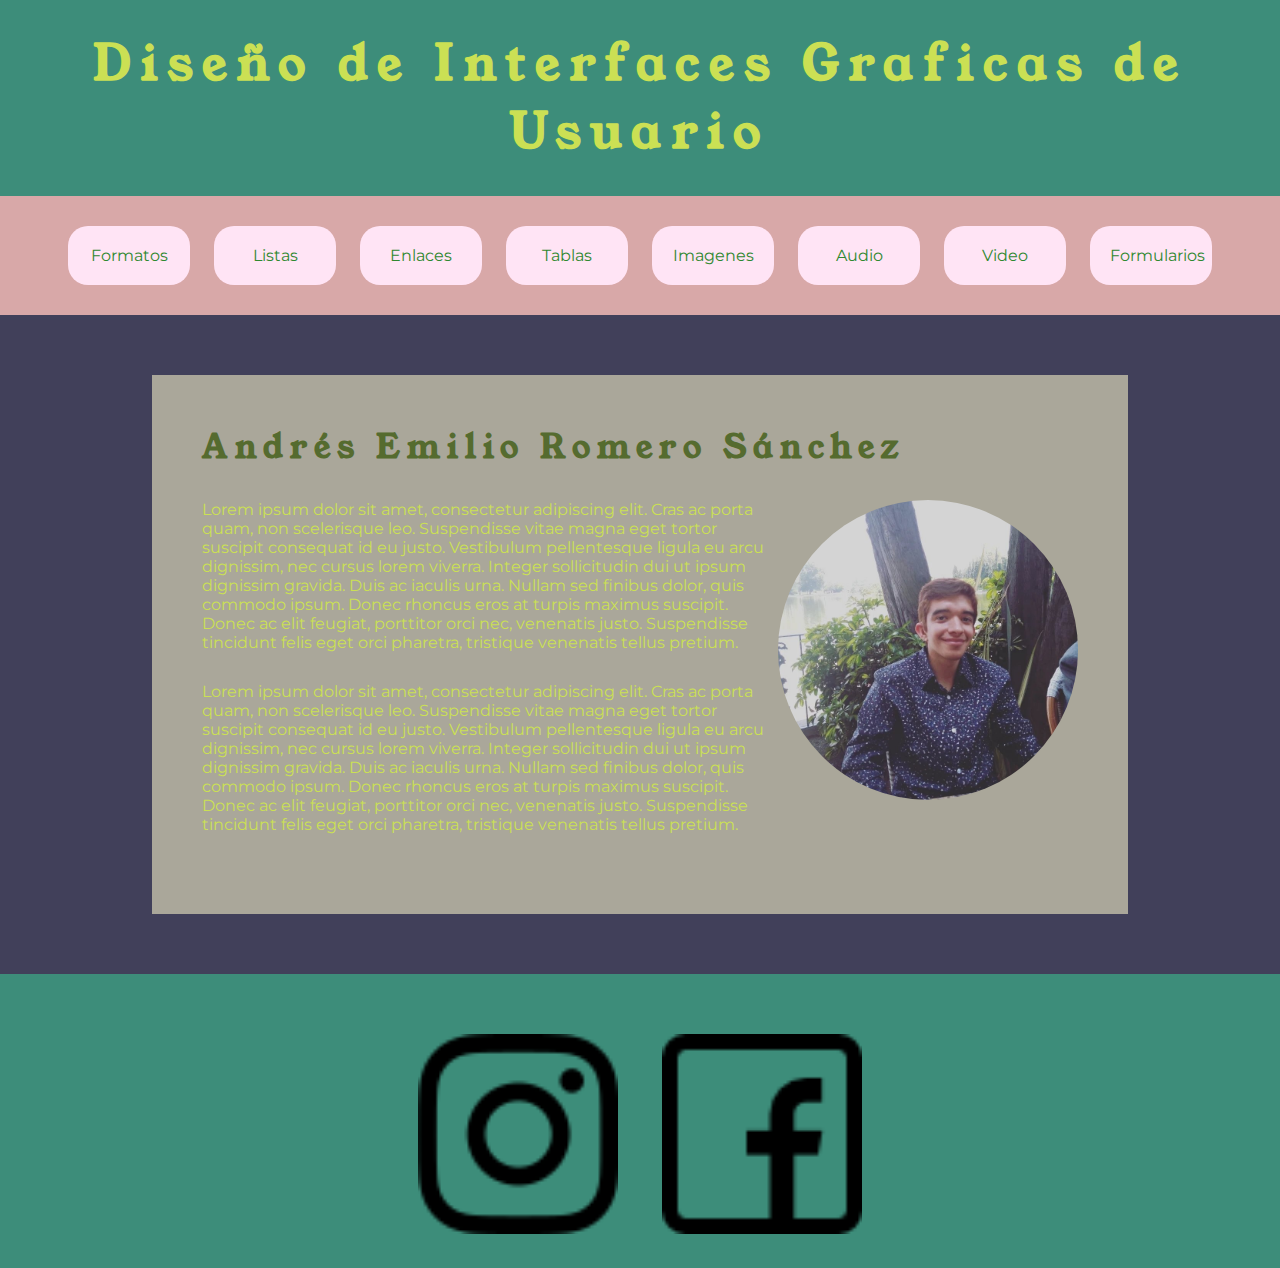
<file: index.html>
<html>
    <head>
        <title>Practicas de HTML</title>
        <link rel=stylesheet href="../css/style.css" type="text/css">
        <style type="text/css">
            p img{
                float: right;
                margin-left: 0px;
                margin-top: 0;
                margin-bottom: 0;
                min-width: 300px;
                border-radius: 50%
            }
            footer{
                text-align: center;
            }
            footer a{
                margin-left: 20px;
                margin-right: 20px;
            }
        </style>
    </head>
    <body>
        <header>
            <h1>Diseño de Interfaces Graficas de Usuario</h1>
        </header>
            <nav>
                <ul>
                    <li><a href="html/Formato.html">Formatos</a></li>
                    <li><a href="html/Listas.html">Listas</a></li>
                    <li><a href="html/Enlaces.html">Enlaces</a></li>
                    <li><a href="html/Tablas.html">Tablas</a></li>
                    <li><a href="html/Imagenes.html">Imagenes</a></li>
                    <li><a href="html/Audio.html">Audio</a></li>
                    <li><a href="html/Video.html">Video</a></li>
                    <li><a href="html/Formularios.html">Formularios</a></li>
                </ul>
            </nav>
            <main>
                <section>
                    <h2>Andrés Emilio Romero Sánchez</h2>
                    <p><img style="width: 30%" src="../images/nombre_clase.jpg" alt="Foto perfil"> Lorem ipsum dolor sit amet, consectetur adipiscing elit. Cras ac porta quam, non scelerisque leo. Suspendisse vitae magna eget tortor suscipit consequat id eu justo. Vestibulum pellentesque ligula eu arcu dignissim, nec cursus lorem viverra. Integer sollicitudin dui ut ipsum dignissim gravida. Duis ac iaculis urna. Nullam sed finibus dolor, quis commodo ipsum. Donec rhoncus eros at turpis maximus suscipit. Donec ac elit feugiat, porttitor orci nec, venenatis justo. Suspendisse tincidunt felis eget orci pharetra, tristique venenatis tellus pretium.</p>
                    <p>Lorem ipsum dolor sit amet, consectetur adipiscing elit. Cras ac porta quam, non scelerisque leo. Suspendisse vitae magna eget tortor suscipit consequat id eu justo. Vestibulum pellentesque ligula eu arcu dignissim, nec cursus lorem viverra. Integer sollicitudin dui ut ipsum dignissim gravida. Duis ac iaculis urna. Nullam sed finibus dolor, quis commodo ipsum. Donec rhoncus eros at turpis maximus suscipit. Donec ac elit feugiat, porttitor orci nec, venenatis justo. Suspendisse tincidunt felis eget orci pharetra, tristique venenatis tellus pretium.</p>
                </section>
            </main>
            <footer>
                <a href="https://www.instagram.com/andyrom001/"><img src="../images/instagram%20(1).png"></a>
                <a href="https://www.facebook.com/profile.php?id=100028076700275"><img src="../images/facebook.png"></a>
            </footer>
    </body>
</html>
</file>
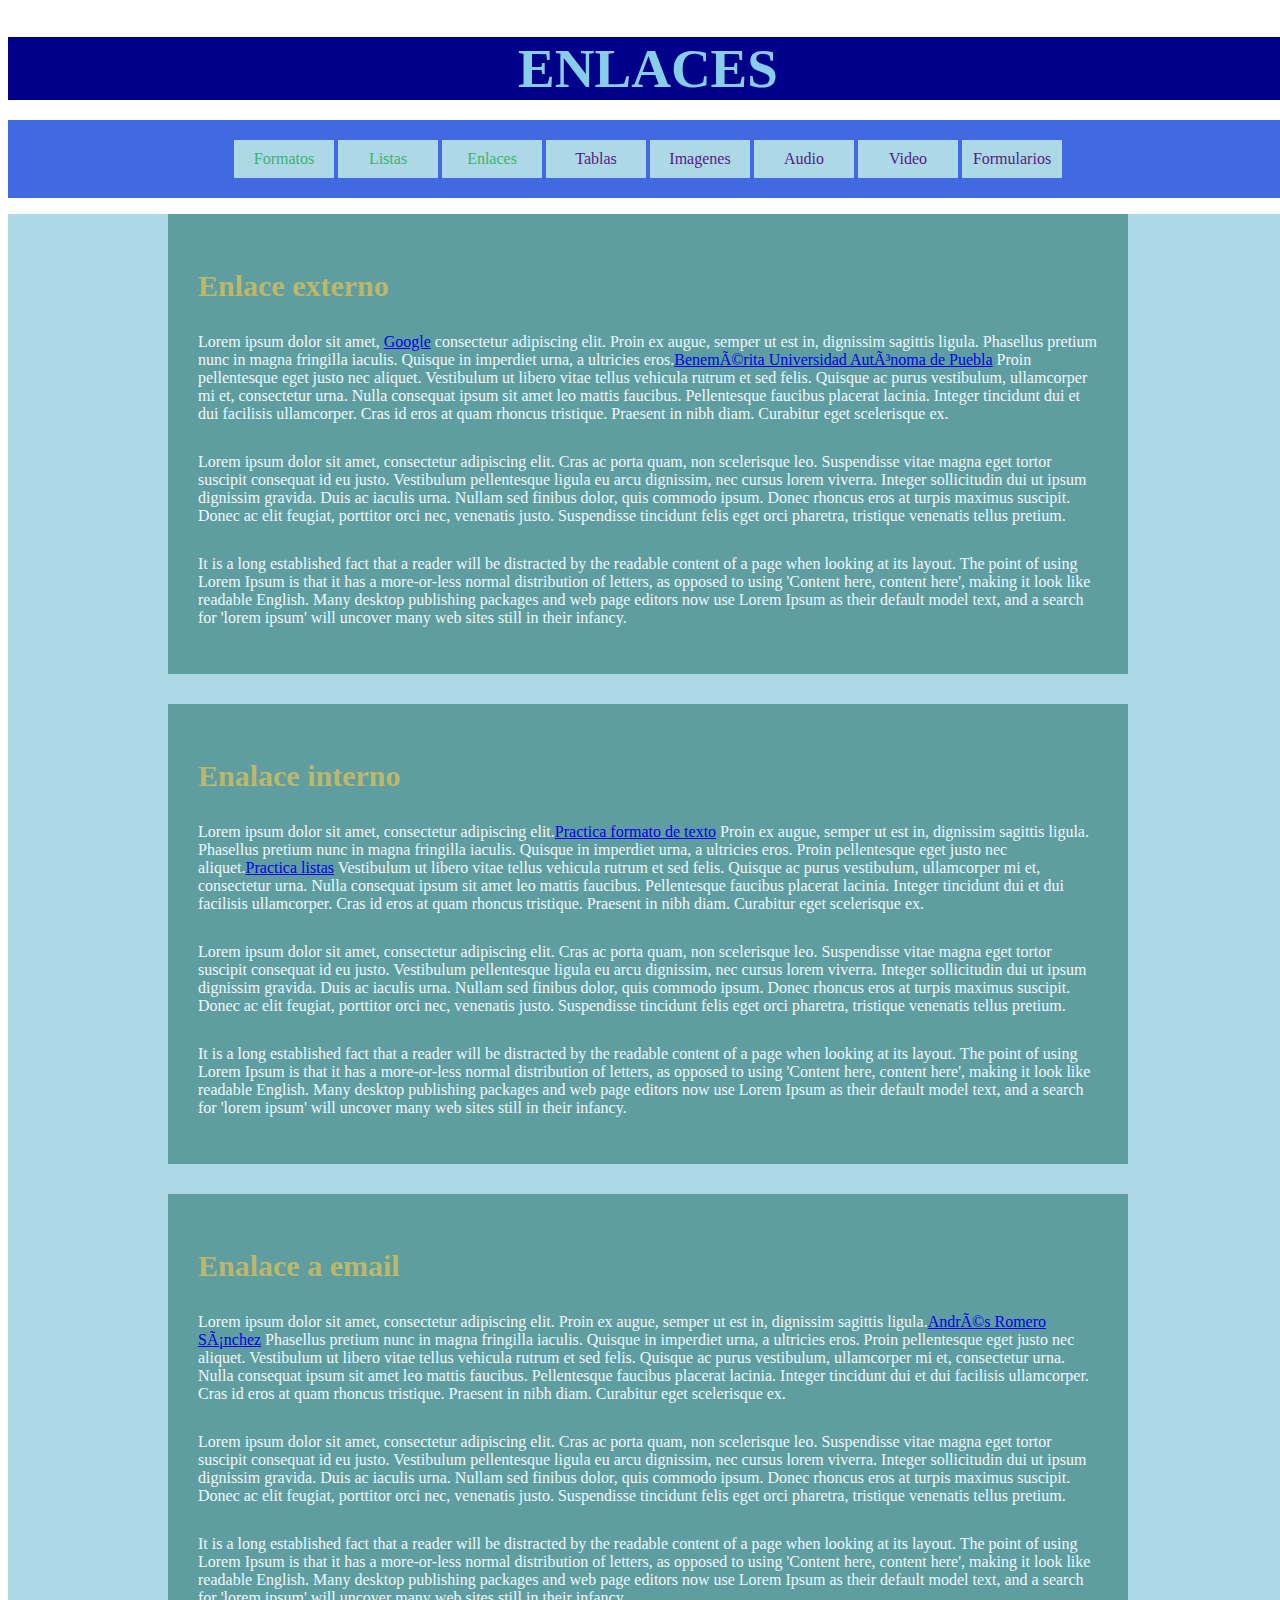
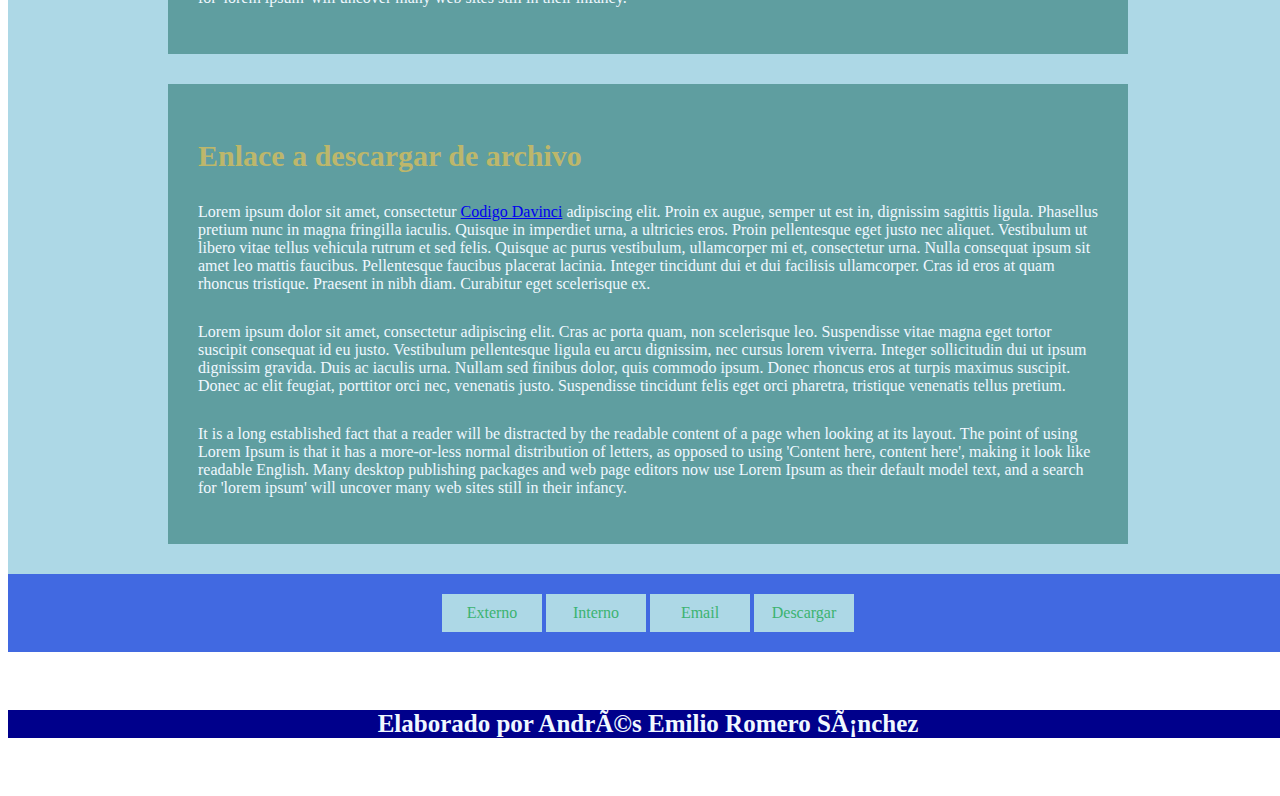
<file: html/Enlaces.html>
<!--
        Facultad de Arquitectura
        Colegio de Diseño Gráfico
        Diseño de Interfaces Gráfico de Usuario
        Romero Sánchez Andrés Emilio
-->
<!doctype html>
<html>
    <head>
        <meta charset="UFT-8" />
        <title>Enlaces en html</title>
        <style type="text/css">
            *{
                padding: 0px;
                margin. 0px;
            }
            header,nav,main,footer{
                width: 1280px;
                padding; 1000px;
                background-color: darkblue;
                color: aliceblue;
                margin-left: auto;
                margin-right: auto;
            }
            nav{
                background-color: royalblue;
            }
            main{
                background-color: lightblue
            }
            section{
                width: 900px;
                height: 400px;
                background-color: cadetblue;
                margin-bottom: 30px;
                padding: 30px;
                margin-left: auto;
                margin-right: auto;
            }
            header, footer{
                text-align: center;
            }
            h1{
                font-size: 55px;
                margin-bottom: 20px;
                color: skyblue;
            }
            h2{
                font-size: 30px;
                color: darkkhaki;
            }
            h6{
                font-size: 25px;
            }
            nav ul{
                text-align: center;
            }
            nav ul li{
                width: 80px;
                background-color: lightblue;
                list-style-type: none;
                display: inline-block;
                padding: 10px;
                margin-top: 20px;
                margin-bottom: 20px;
                text-align: center;
            }
            p{
                margin-top: 30px;
            }
            section a:visited, sectiona:link{
                color: yellowgreen;
                font-weight: bold;
                text-decoration: none;
            }
            section a:active{
                color: yellow;
                font-weight: bold;
            }
            section a:hover{
                color: deepskyblue;
                font-weight: bold;
                font-size: 18px;
            }
            nav a:link, nav a :visited{
                color: mediumseagreen;
                text-decoration: none;
            }
            nav ul li: hover{
                background-color: slateblue;
                width: 300px;
            }
        </style>
    </head>
    <body>
        <header>
            <h1>ENLACES</h1>
        </header>
        <nav>
            <ul>
                <li><a href="Formato.html">Formatos</a></li>
                <li><a href="Listas.html">Listas</a></li>
                <li><a href="Enlaces.html">Enlaces</a></li>
                <li><a href="">Tablas</a></li>
                <li><a href="">Imagenes</a></li>
                <li><a href="">Audio</a></li>
                <li><a href="">Video</a></li>
                <li><a href="">Formularios</a></li>
            </ul>
        </nav>
        <main>
            <section>
            <h2 id="externo">Enlace externo</h2>
                <p>Lorem ipsum dolor sit amet, <a href="http://www.google.com">Google</a> consectetur adipiscing elit. Proin ex augue, semper ut est in, dignissim sagittis ligula. Phasellus pretium nunc in magna fringilla iaculis. Quisque in imperdiet urna, a ultricies eros.<a href="https://www.buap.mx">Benemérita Universidad Autónoma de Puebla</a> Proin pellentesque eget justo nec aliquet. Vestibulum ut libero vitae tellus vehicula rutrum et sed felis. Quisque ac purus vestibulum, ullamcorper mi et, consectetur urna. Nulla consequat ipsum sit amet leo mattis faucibus. Pellentesque faucibus placerat lacinia. Integer tincidunt dui et dui facilisis ullamcorper. Cras id eros at quam rhoncus tristique. Praesent in nibh diam. Curabitur eget scelerisque ex.</p>
                <p>Lorem ipsum dolor sit amet, consectetur adipiscing elit. Cras ac porta quam, non scelerisque leo. Suspendisse vitae magna eget tortor suscipit consequat id eu justo. Vestibulum pellentesque ligula eu arcu dignissim, nec cursus lorem viverra. Integer sollicitudin dui ut ipsum dignissim gravida. Duis ac iaculis urna. Nullam sed finibus dolor, quis commodo ipsum. Donec rhoncus eros at turpis maximus suscipit. Donec ac elit feugiat, porttitor orci nec, venenatis justo. Suspendisse tincidunt felis eget orci pharetra, tristique venenatis tellus pretium.</p>
                <p>It is a long established fact that a reader will be distracted by the readable content of a page when looking at its layout. The point of using Lorem Ipsum is that it has a more-or-less normal distribution of letters, as opposed to using 'Content here, content here', making it look like readable English. Many desktop publishing packages and web page editors now use Lorem Ipsum as their default model text, and a search for 'lorem ipsum' will uncover many web sites still in their infancy.</p>
            </section>
            
            <section>
            <h2 id="interno">Enalace interno</h2>
                <p>Lorem ipsum dolor sit amet, consectetur adipiscing elit.<a href="Formato.html">Practica formato de texto</a> Proin ex augue, semper ut est in, dignissim sagittis ligula. Phasellus pretium nunc in magna fringilla iaculis. Quisque in imperdiet urna, a ultricies eros. Proin pellentesque eget justo nec aliquet.<a href="Listas.html">Practica listas</a> Vestibulum ut libero vitae tellus vehicula rutrum et sed felis. Quisque ac purus vestibulum, ullamcorper mi et, consectetur urna. Nulla consequat ipsum sit amet leo mattis faucibus. Pellentesque faucibus placerat lacinia. Integer tincidunt dui et dui facilisis ullamcorper. Cras id eros at quam rhoncus tristique. Praesent in nibh diam. Curabitur eget scelerisque ex.</p>
                <p>Lorem ipsum dolor sit amet, consectetur adipiscing elit. Cras ac porta quam, non scelerisque leo. Suspendisse vitae magna eget tortor suscipit consequat id eu justo. Vestibulum pellentesque ligula eu arcu dignissim, nec cursus lorem viverra. Integer sollicitudin dui ut ipsum dignissim gravida. Duis ac iaculis urna. Nullam sed finibus dolor, quis commodo ipsum. Donec rhoncus eros at turpis maximus suscipit. Donec ac elit feugiat, porttitor orci nec, venenatis justo. Suspendisse tincidunt felis eget orci pharetra, tristique venenatis tellus pretium.</p>
                <p>It is a long established fact that a reader will be distracted by the readable content of a page when looking at its layout. The point of using Lorem Ipsum is that it has a more-or-less normal distribution of letters, as opposed to using 'Content here, content here', making it look like readable English. Many desktop publishing packages and web page editors now use Lorem Ipsum as their default model text, and a search for 'lorem ipsum' will uncover many web sites still in their infancy.</p>
            </section>
            
            <section>
            <h2 id="email">Enalace a email</h2>
                <p>Lorem ipsum dolor sit amet, consectetur adipiscing elit. Proin ex augue, semper ut est in, dignissim sagittis ligula.<a href="mailto: andres.romero@gmail.com">Andrés Romero Sánchez</a> Phasellus pretium nunc in magna fringilla iaculis. Quisque in imperdiet urna, a ultricies eros. Proin pellentesque eget justo nec aliquet. Vestibulum ut libero vitae tellus vehicula rutrum et sed felis. Quisque ac purus vestibulum, ullamcorper mi et, consectetur urna. Nulla consequat ipsum sit amet leo mattis faucibus. Pellentesque faucibus placerat lacinia. Integer tincidunt dui et dui facilisis ullamcorper. Cras id eros at quam rhoncus tristique. Praesent in nibh diam. Curabitur eget scelerisque ex.</p>
                <p>Lorem ipsum dolor sit amet, consectetur adipiscing elit. Cras ac porta quam, non scelerisque leo. Suspendisse vitae magna eget tortor suscipit consequat id eu justo. Vestibulum pellentesque ligula eu arcu dignissim, nec cursus lorem viverra. Integer sollicitudin dui ut ipsum dignissim gravida. Duis ac iaculis urna. Nullam sed finibus dolor, quis commodo ipsum. Donec rhoncus eros at turpis maximus suscipit. Donec ac elit feugiat, porttitor orci nec, venenatis justo. Suspendisse tincidunt felis eget orci pharetra, tristique venenatis tellus pretium.</p>
                <p>It is a long established fact that a reader will be distracted by the readable content of a page when looking at its layout. The point of using Lorem Ipsum is that it has a more-or-less normal distribution of letters, as opposed to using 'Content here, content here', making it look like readable English. Many desktop publishing packages and web page editors now use Lorem Ipsum as their default model text, and a search for 'lorem ipsum' will uncover many web sites still in their infancy.</p>
            </section>
            
            <section>
            <h2 id="descargar">Enlace a descargar de archivo</h2>
                <p>Lorem ipsum dolor sit amet, consectetur <a href="pdf/CodigoDavinci">Codigo Davinci</a> adipiscing elit. Proin ex augue, semper ut est in, dignissim sagittis ligula. Phasellus pretium nunc in magna fringilla iaculis. Quisque in imperdiet urna, a ultricies eros. Proin pellentesque eget justo nec aliquet. Vestibulum ut libero vitae tellus vehicula rutrum et sed felis. Quisque ac purus vestibulum, ullamcorper mi et, consectetur urna. Nulla consequat ipsum sit amet leo mattis faucibus. Pellentesque faucibus placerat lacinia. Integer tincidunt dui et dui facilisis ullamcorper. Cras id eros at quam rhoncus tristique. Praesent in nibh diam. Curabitur eget scelerisque ex.</p>
                <p>Lorem ipsum dolor sit amet, consectetur adipiscing elit. Cras ac porta quam, non scelerisque leo. Suspendisse vitae magna eget tortor suscipit consequat id eu justo. Vestibulum pellentesque ligula eu arcu dignissim, nec cursus lorem viverra. Integer sollicitudin dui ut ipsum dignissim gravida. Duis ac iaculis urna. Nullam sed finibus dolor, quis commodo ipsum. Donec rhoncus eros at turpis maximus suscipit. Donec ac elit feugiat, porttitor orci nec, venenatis justo. Suspendisse tincidunt felis eget orci pharetra, tristique venenatis tellus pretium.</p>
                <p>It is a long established fact that a reader will be distracted by the readable content of a page when looking at its layout. The point of using Lorem Ipsum is that it has a more-or-less normal distribution of letters, as opposed to using 'Content here, content here', making it look like readable English. Many desktop publishing packages and web page editors now use Lorem Ipsum as their default model text, and a search for 'lorem ipsum' will uncover many web sites still in their infancy.</p>
            </section>
            <nav>
                <ul>
                    <li><a href="#externo">Externo</a></li>
                    <li><a href="#interno">Interno</a></li>
                    <li><a href="#email">Email</a></li>
                    <li><a href="#descargar">Descargar</a></li>
                </ul>
            </nav>
        </main>
            <footer>
                <h6>Elaborado por Andrés Emilio Romero Sánchez</h6>
        </footer>
    </body>
</html>
</file>
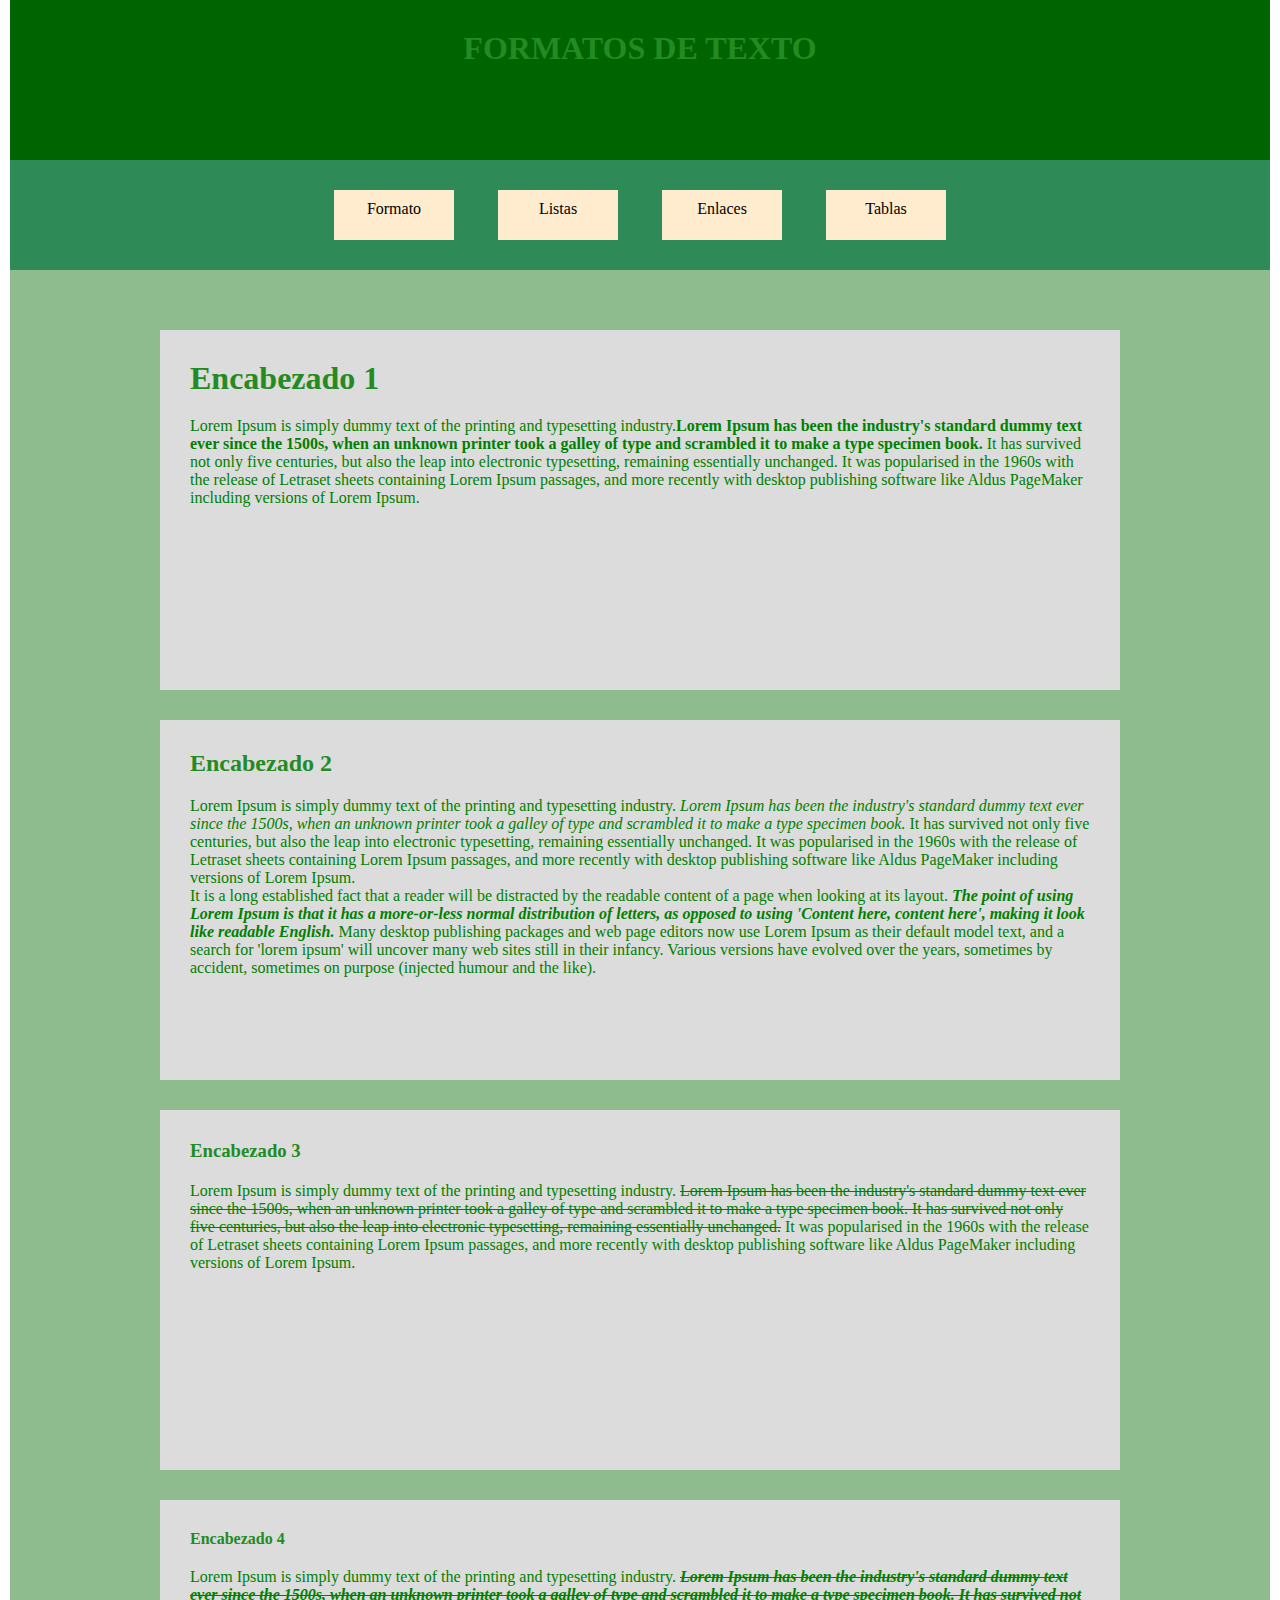
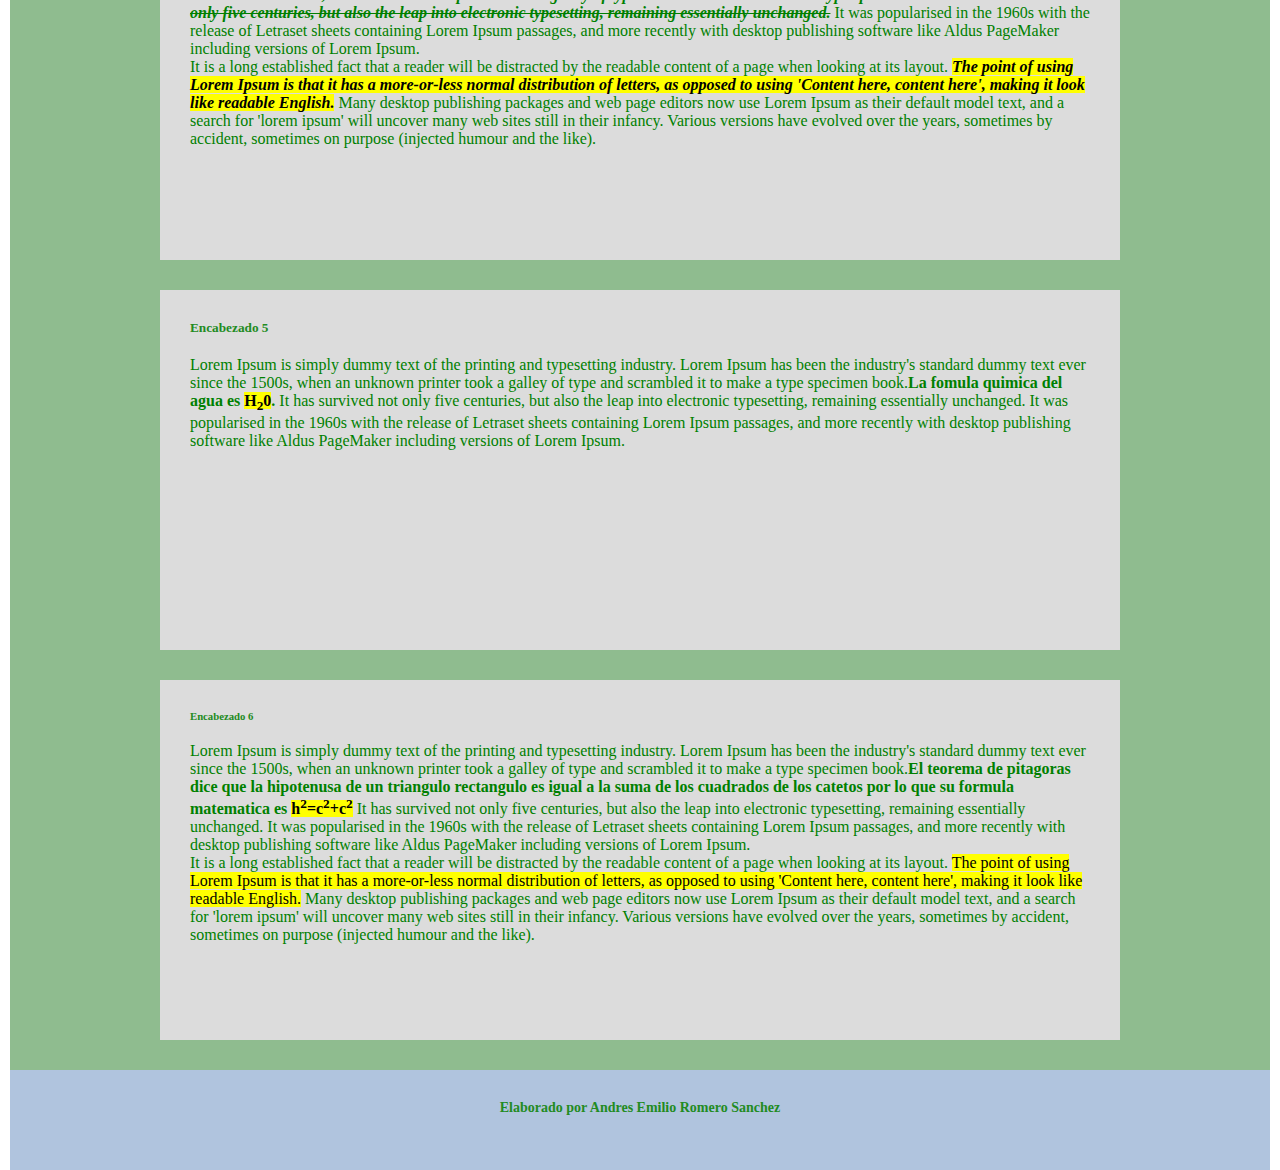
<file: html/Formato.html>
<!--
    Facultad de arquitectura
    Diseño Grafico
    Diseño de interfaces graficas de usuario
    Andres Emilio Romero Sanchez
-->
<html>
    <head>
        <title>Mi primera pagina web</title>
        <style type="text/css">
            *{
                padding: 0;
                margin: 0;
            }
            header{
               width: 1200px;
               height: 100px;
               background-color: darkgreen;
               color: yellowgreen;
               padding: 30px;
            }
            nav{
               width: 1200px;
               height: 50px;
               background-color: seagreen;
               padding: 30px;
            }
            main{
               width: 1200px;
               height: 2340px;
               background-color: darkseagreen;
               padding: 30px;
            }
            footer{
               width: 1200px;
               height: 40px;
               background-color: lightsteelblue;
               padding: 30px;
            }
            header,nav,main,footer{
               margin-left: auto;
            margin-right: auto;
            }
            section{
               width: 900px;
               height: 300px;
               background-color: gainsboro;
               margin-top: 30px;
               margin-bottom: 30px;
               color: yellowgreen;
               padding: 30px;
               margin-left: auto;
               margin-right: auto;
            }
            header h1, footer h6{
                text-align: center;
            }
            footer h6{
                color: yellowgrenn;
                font-size: 14px;
            }
            h1,h2,h3,h4,h5,h6{
                margin-bottom: 20px;
                color: forestgreen;
            }
            p{
                color: green;
            }
            ul{
                text-align: center;
            }
            ul li{
                list-style-type: none;
                width: 100px;
                height: 30px;
                background-color: blanchedalmond;
                margin-bottom: 10px;
                display: inline-block;
                padding: 10px;
                margin-left: 20px;
                margin-right: 20px;
                }
        </style>
    </head>
    <body>
        <header>
            <h1>FORMATOS DE TEXTO</h1>
        </header>
        <nav>
            <!--Esta es la seccion de navegacion donde se creara el menu para ir de una pagina a otra dentro del sitioweb. -->
            <ul>
                <li>Formato</li>
                <li>Listas</li>
                <li>Enlaces</li>
                <li>Tablas</li>
            </ul>
        </nav>
        <main>
            <!-- Esta es la seccion de contenido-->
            <section>
                <h1>Encabezado 1</h1>
                <p>Lorem Ipsum is simply dummy text of the printing and typesetting industry.<b>Lorem Ipsum has been the industry's standard dummy text ever since the 1500s, when an unknown printer took a galley of type and scrambled it to make a type specimen book.</b> It has survived not only five centuries, but also the leap into electronic typesetting, remaining essentially unchanged. It was popularised in the 1960s with the release of Letraset sheets containing Lorem Ipsum passages, and more recently with desktop publishing software like Aldus PageMaker including versions of Lorem Ipsum.</p>
            </section>
            <section>
                <h2>Encabezado 2</h2>
                <p>Lorem Ipsum is simply dummy text of the printing and typesetting industry. <i>Lorem Ipsum has been the industry's standard dummy text ever since the 1500s, when an unknown printer took a galley of type and scrambled it to make a type specimen book.</i> It has survived not only five centuries, but also the leap into electronic typesetting, remaining essentially unchanged. It was popularised in the 1960s with the release of Letraset sheets containing Lorem Ipsum passages, and more recently with desktop publishing software like Aldus PageMaker including versions of Lorem Ipsum.</p>
                
                <p>It is a long established fact that a reader will be distracted by the readable content of a page when looking at its layout.<b><i> The point of using Lorem Ipsum is that it has a more-or-less normal distribution of letters, as opposed to using 'Content here, content here', making it look like readable English.</i></b> Many desktop publishing packages and web page editors now use Lorem Ipsum as their default model text, and a search for 'lorem ipsum' will uncover many web sites still in their infancy. Various versions have evolved over the years, sometimes by accident, sometimes on purpose (injected humour and the like).</p>
            </section>
            <section>
                <h3>Encabezado 3</h3>
                <p>Lorem Ipsum is simply dummy text of the printing and typesetting industry. <del>Lorem Ipsum has been the industry's standard dummy text ever since the 1500s, when an unknown printer took a galley of type and scrambled it to make a type specimen book. It has survived not only five centuries, but also the leap into electronic typesetting, remaining essentially unchanged.</del> It was popularised in the 1960s with the release of Letraset sheets containing Lorem Ipsum passages, and more recently with desktop publishing software like Aldus PageMaker including versions of Lorem Ipsum.</p>
            </section>
            <section>
                <h4>Encabezado 4</h4>
                <p>Lorem Ipsum is simply dummy text of the printing and typesetting industry. <b><i><del>Lorem Ipsum has been the industry's standard dummy text ever since the 1500s, when an unknown printer took a galley of type and scrambled it to make a type specimen book. It has survived not only five centuries, but also the leap into electronic typesetting, remaining essentially unchanged.</del></i></b> It was popularised in the 1960s with the release of Letraset sheets containing Lorem Ipsum passages, and more recently with desktop publishing software like Aldus PageMaker including versions of Lorem Ipsum.</p>
                
                <p>It is a long established fact that a reader will be distracted by the readable content of a page when looking at its layout. <b><i><mark>The point of using Lorem Ipsum is that it has a more-or-less normal distribution of letters, as opposed to using 'Content here, content here', making it look like readable English.</mark></i></b> Many desktop publishing packages and web page editors now use Lorem Ipsum as their default model text, and a search for 'lorem ipsum' will uncover many web sites still in their infancy. Various versions have evolved over the years, sometimes by accident, sometimes on purpose (injected humour and the like).</p>
            </section>
            <section>
                <h5>Encabezado 5</h5>
                <p>Lorem Ipsum is simply dummy text of the printing and typesetting industry. Lorem Ipsum has been the industry's standard dummy text ever since the 1500s, when an unknown printer took a galley of type and scrambled it to make a type specimen book.<b>La fomula quimica del agua es <mark>H<sub>2</sub>0</mark>.</b> It has survived not only five centuries, but also the leap into electronic typesetting, remaining essentially unchanged. It was popularised in the 1960s with the release of Letraset sheets containing Lorem Ipsum passages, and more recently with desktop publishing software like Aldus PageMaker including versions of Lorem Ipsum.</p>
            </section>
            <section>
                <h6>Encabezado 6</h6>
                <p>Lorem Ipsum is simply dummy text of the printing and typesetting industry. Lorem Ipsum has been the industry's standard dummy text ever since the 1500s, when an unknown printer took a galley of type and scrambled it to make a type specimen book.<b>El teorema de pitagoras dice que la hipotenusa de un triangulo rectangulo es igual a la suma de los cuadrados de los catetos por lo que su formula matematica es <mark>h<sup>2</sup>=c<sup>2</sup>+c<sup>2</sup></mark></b> It has survived not only five centuries, but also the leap into electronic typesetting, remaining essentially unchanged. It was popularised in the 1960s with the release of Letraset sheets containing Lorem Ipsum passages, and more recently with desktop publishing software like Aldus PageMaker including versions of Lorem Ipsum.</p>
                
                <p>It is a long established fact that a reader will be distracted by the readable content of a page when looking at its layout. <mark>The point of using Lorem Ipsum is that it has a more-or-less normal distribution of letters, as opposed to using 'Content here, content here', making it look like readable English.</mark> Many desktop publishing packages and web page editors now use Lorem Ipsum as their default model text, and a search for 'lorem ipsum' will uncover many web sites still in their infancy. Various versions have evolved over the years, sometimes by accident, sometimes on purpose (injected humour and the like).</p>
            </section>
                
        </main>
        <footer>
            <!--Esta es la seccion de pie de pagina-->
            <h6>Elaborado por Andres Emilio Romero Sanchez</h6>
        </footer>
    </body>    
</html>
</file>
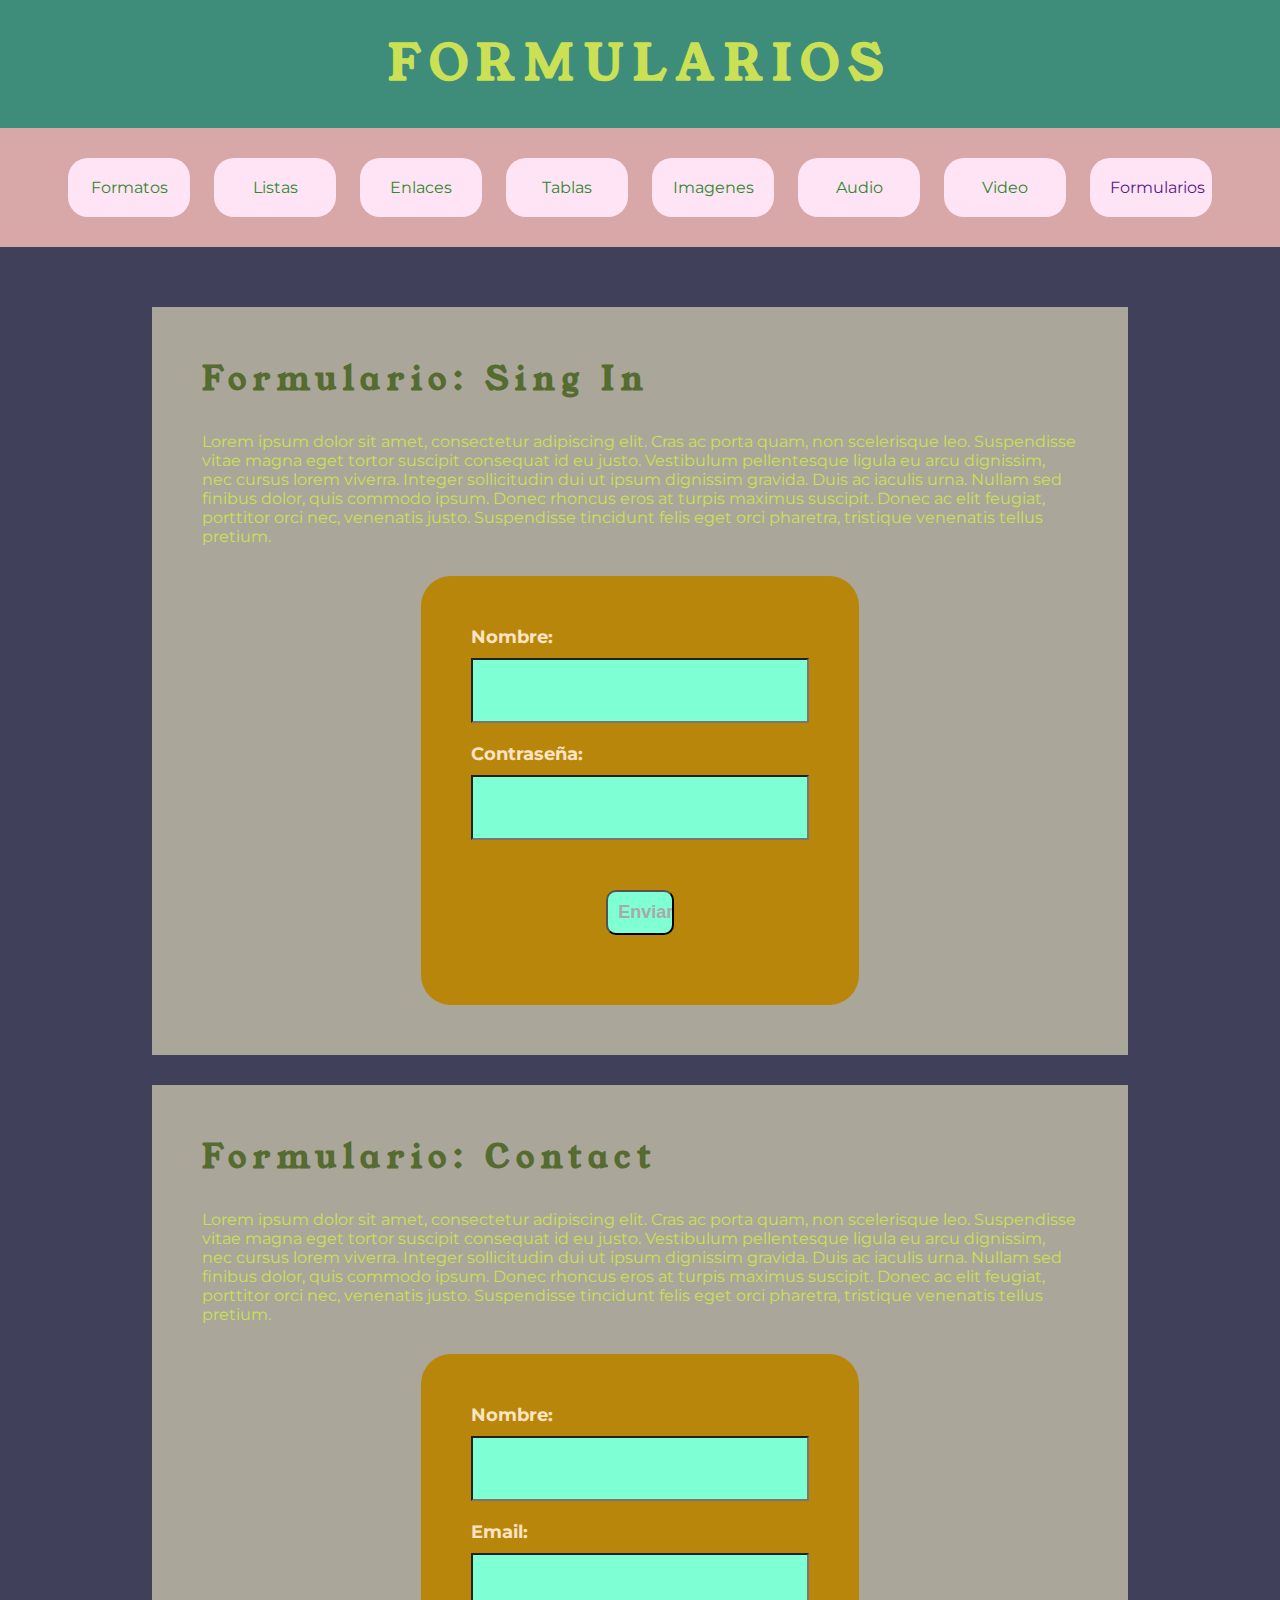
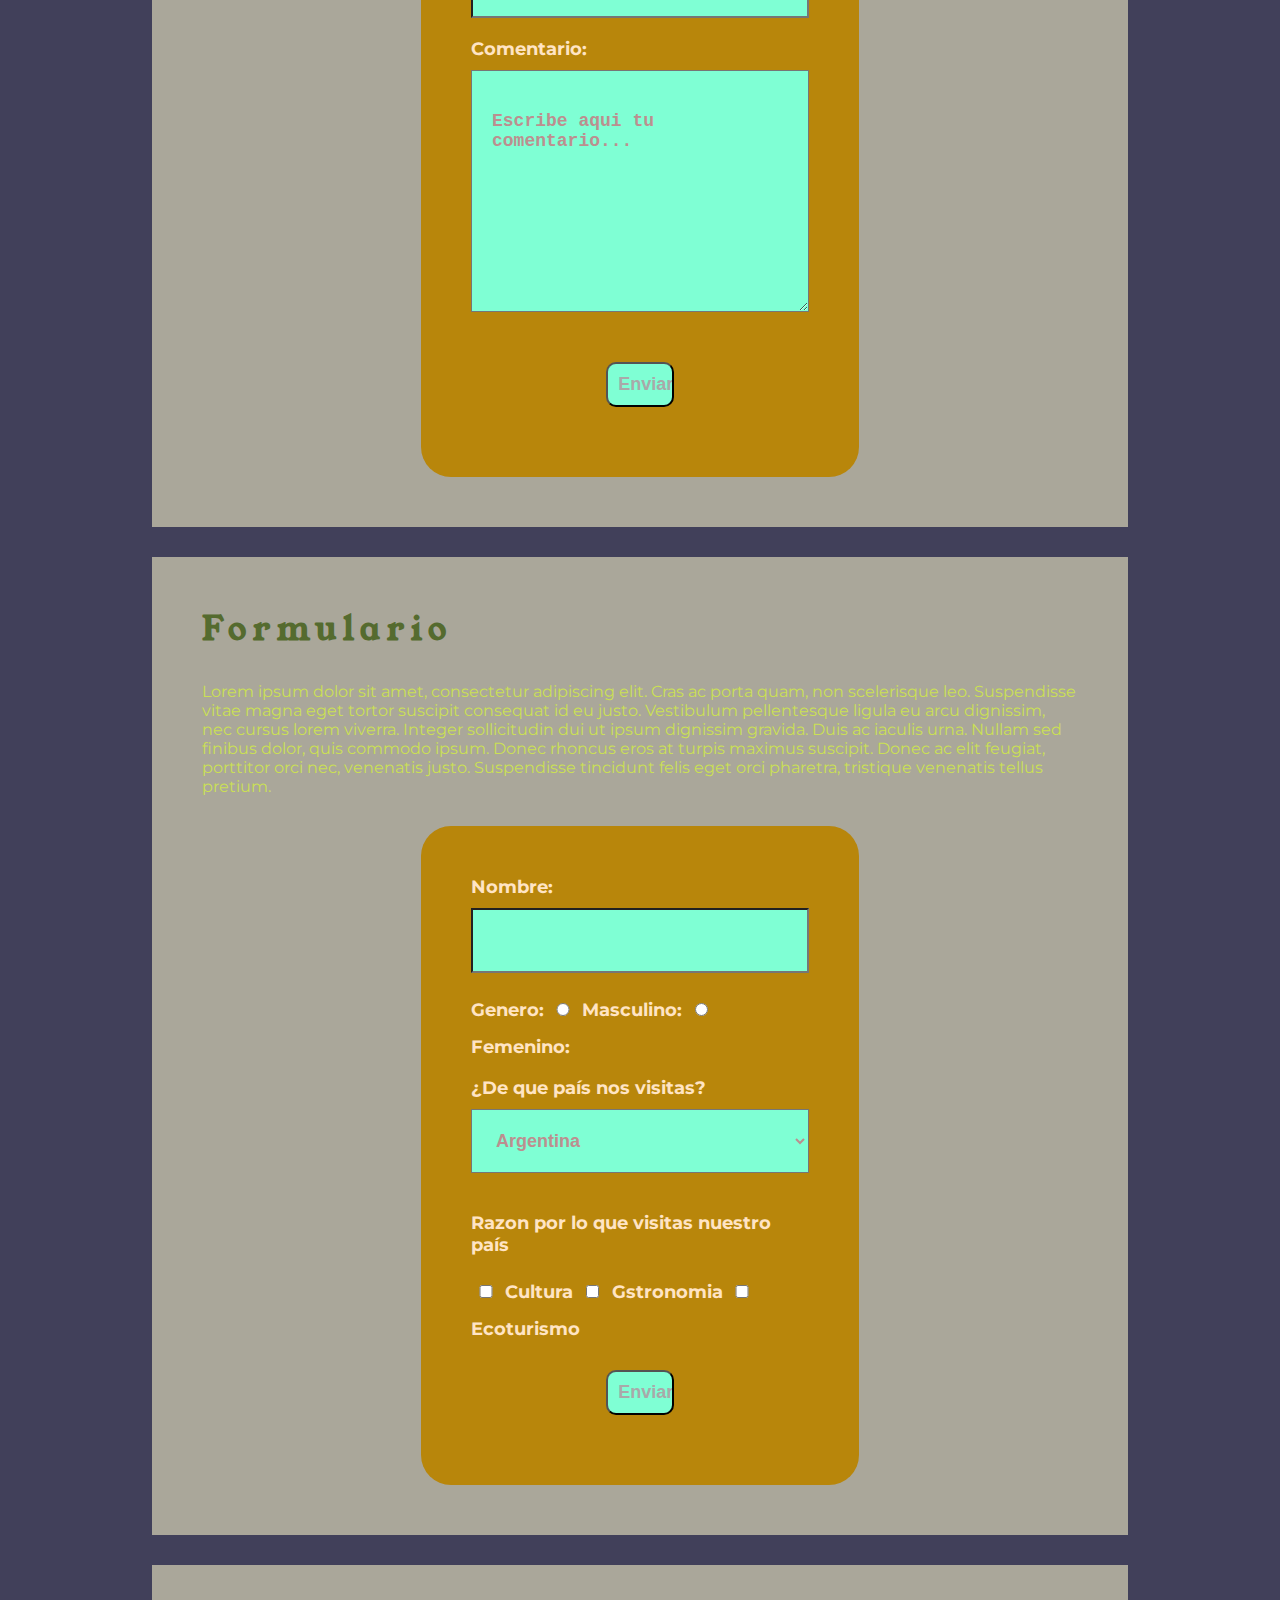
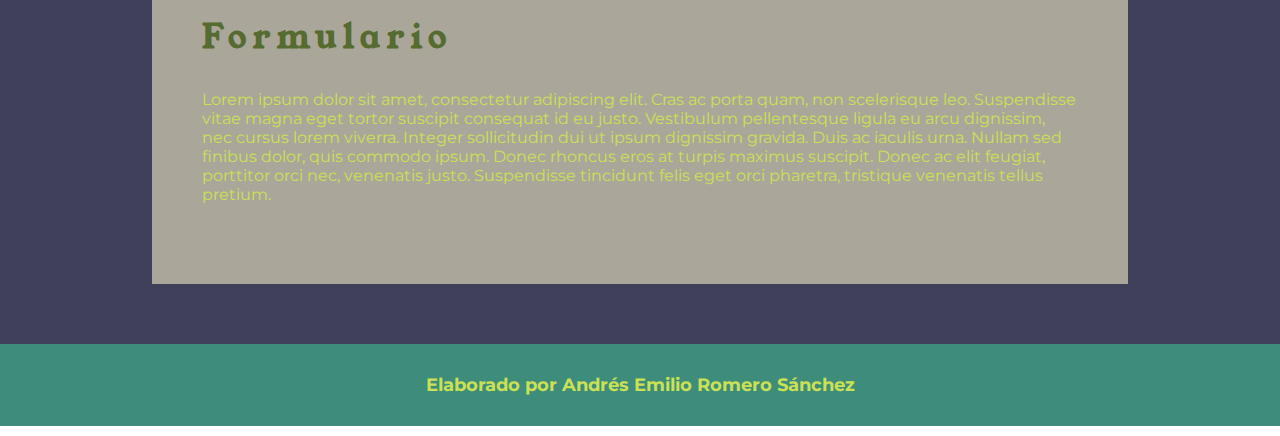
<file: html/Formularios.html>
<html>
    <head>
        <title>Formularios en html</title>
        <link rel=stylesheet href="../css/style.css" type="text/css">
    </head>
    <body>
        <header>
            <h1>FORMULARIOS</h1>
        </header>
            <nav>
                <ul>
                    <li><a href="../html/Formato.html">Formatos</a></li>
                    <li><a href="../html/Listas.html">Listas</a></li>
                    <li><a href="../html/Enlaces.html">Enlaces</a></li>
                    <li><a href="../html/Tablas.html">Tablas</a></li>
                    <li><a href="../html/Imagenes.html">Imagenes</a></li>
                    <li><a href="../html/Audio.html">Audio</a></li>
                    <li><a href="../html/Video.html">Video</a></li>
                    <li><a href="">Formularios</a></li>
                </ul>
            </nav>
            <main>
                <section>
                    <h2>Formulario: Sing In</h2>
                    <p>Lorem ipsum dolor sit amet, consectetur adipiscing elit. Cras ac porta quam, non scelerisque leo. Suspendisse vitae magna eget tortor suscipit consequat id eu justo. Vestibulum pellentesque ligula eu arcu dignissim, nec cursus lorem viverra. Integer sollicitudin dui ut ipsum dignissim gravida. Duis ac iaculis urna. Nullam sed finibus dolor, quis commodo ipsum. Donec rhoncus eros at turpis maximus suscipit. Donec ac elit feugiat, porttitor orci nec, venenatis justo. Suspendisse tincidunt felis eget orci pharetra, tristique venenatis tellus pretium.</p>
                    <form action="" method="get">
                        <label for="nombre">Nombre:</label>
                        <input type="text" id="nombre" name="nombre" value="">
                        <label for="contraseña">Contraseña:</label>
                        <input type="password" id="contraseña" name="constraseña" name="constraseña" value="">
                        <input type="submit" value="Enviar">
                    </form>
                </section>
                <section>
                    <h2>Formulario: Contact</h2>
                    <p>Lorem ipsum dolor sit amet, consectetur adipiscing elit. Cras ac porta quam, non scelerisque leo. Suspendisse vitae magna eget tortor suscipit consequat id eu justo. Vestibulum pellentesque ligula eu arcu dignissim, nec cursus lorem viverra. Integer sollicitudin dui ut ipsum dignissim gravida. Duis ac iaculis urna. Nullam sed finibus dolor, quis commodo ipsum. Donec rhoncus eros at turpis maximus suscipit. Donec ac elit feugiat, porttitor orci nec, venenatis justo. Suspendisse tincidunt felis eget orci pharetra, tristique venenatis tellus pretium.</p>
                    <form action="" method="get">
                        <label for="nombre-1">Nombre:</label>
                        <input type="text" id="nombre-1" name="nombre-1" value="">
                        <label for="correo">Email:</label>
                        <input type="email" id="correo" name="coreo" value="">
                        <label for="comentario">Comentario:</label>
                        <textarea name="comentario" rows="10" cols="30" maxlength="50">
                            Escribe aqui tu comentario...
                        </textarea>
                        <input type="submit" value="Enviar">
                    </form>
                </section>
                <section>
                    <h2>Formulario</h2>
                    <p>Lorem ipsum dolor sit amet, consectetur adipiscing elit. Cras ac porta quam, non scelerisque leo. Suspendisse vitae magna eget tortor suscipit consequat id eu justo. Vestibulum pellentesque ligula eu arcu dignissim, nec cursus lorem viverra. Integer sollicitudin dui ut ipsum dignissim gravida. Duis ac iaculis urna. Nullam sed finibus dolor, quis commodo ipsum. Donec rhoncus eros at turpis maximus suscipit. Donec ac elit feugiat, porttitor orci nec, venenatis justo. Suspendisse tincidunt felis eget orci pharetra, tristique venenatis tellus pretium.</p>
                    <form action="" method="get">
                        <label for="nombre-2">Nombre:</label>
                        <input type="text" id="nombre-2" name="nombre-2" value="">
                        <label for="genero">Genero:</label>
                        <input type="radio" id="masculino" name="genero" value="masculino">
                        <label for="masculino">Masculino:</label>
                        <input type="radio" id="femenino" name="genero" value="femeninon">
                        <label for="femenion">Femenino:</label>
                        <br><br>
                        <label for="país">¿De que país nos visitas?</label>
                        <select id="país" name="país">
                            <option value="argentina">Argentina</option>
                            <option value="colombia">Colombia</option>
                            <option value="ecuador">Ecuador</option>
                            <option value="españa">España</option>
                            <option value="estados unidos">Estados unidos</option>
                            <option value="francia">Francia</option>
                            <option value="italia">Italia</option>
                            <option value="mexico">México</option>
                            <option value="paraguay">Paraguay</option>
                        </select>
                        <br><br>
                        <label for="turismo">Razon por lo que visitas nuestro país</label>
                        <br><br>
                        <input type="checkbox" id="turismo-1" name="turismo-1" value="cultura">
                        <label for="turismo1">Cultura</label>
                        <input type="checkbox" id="turismo-2" name="turismo-2" value="gastronomia">
                        <label for="turismo2">Gstronomia</label>
                        <input type="checkbox" id="turismo-3" name="turismo-3" value="ecoturismo">
                        <label for="turismo3">Ecoturismo</label>
                        <input type="submit" value="Enviar">
                    </form>
                </section>
                <section>
                    <h2>Formulario</h2>
                    <p>Lorem ipsum dolor sit amet, consectetur adipiscing elit. Cras ac porta quam, non scelerisque leo. Suspendisse vitae magna eget tortor suscipit consequat id eu justo. Vestibulum pellentesque ligula eu arcu dignissim, nec cursus lorem viverra. Integer sollicitudin dui ut ipsum dignissim gravida. Duis ac iaculis urna. Nullam sed finibus dolor, quis commodo ipsum. Donec rhoncus eros at turpis maximus suscipit. Donec ac elit feugiat, porttitor orci nec, venenatis justo. Suspendisse tincidunt felis eget orci pharetra, tristique venenatis tellus pretium.</p>
                </section>
            </main>
            <footer>
                <h6>Elaborado por Andrés Emilio Romero Sánchez</h6>
            </footer>
    </body>
</html>
</file>
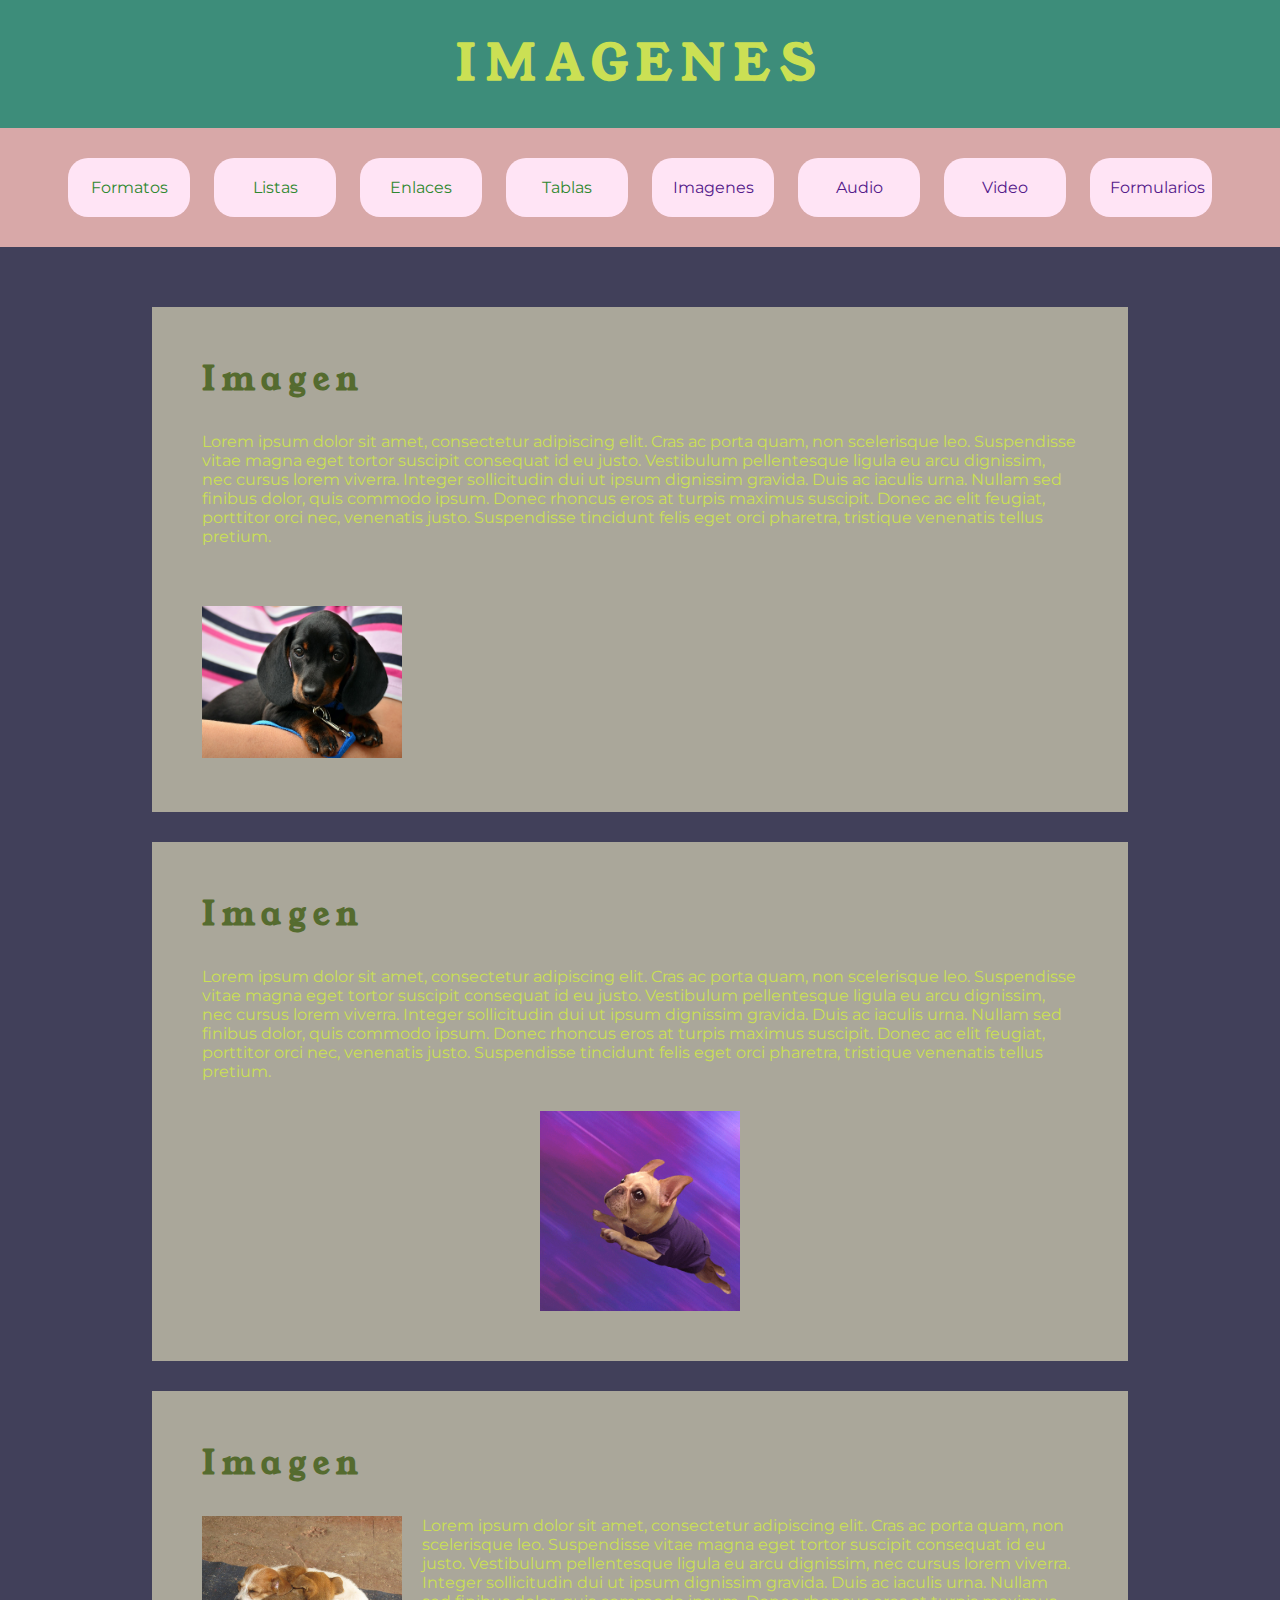
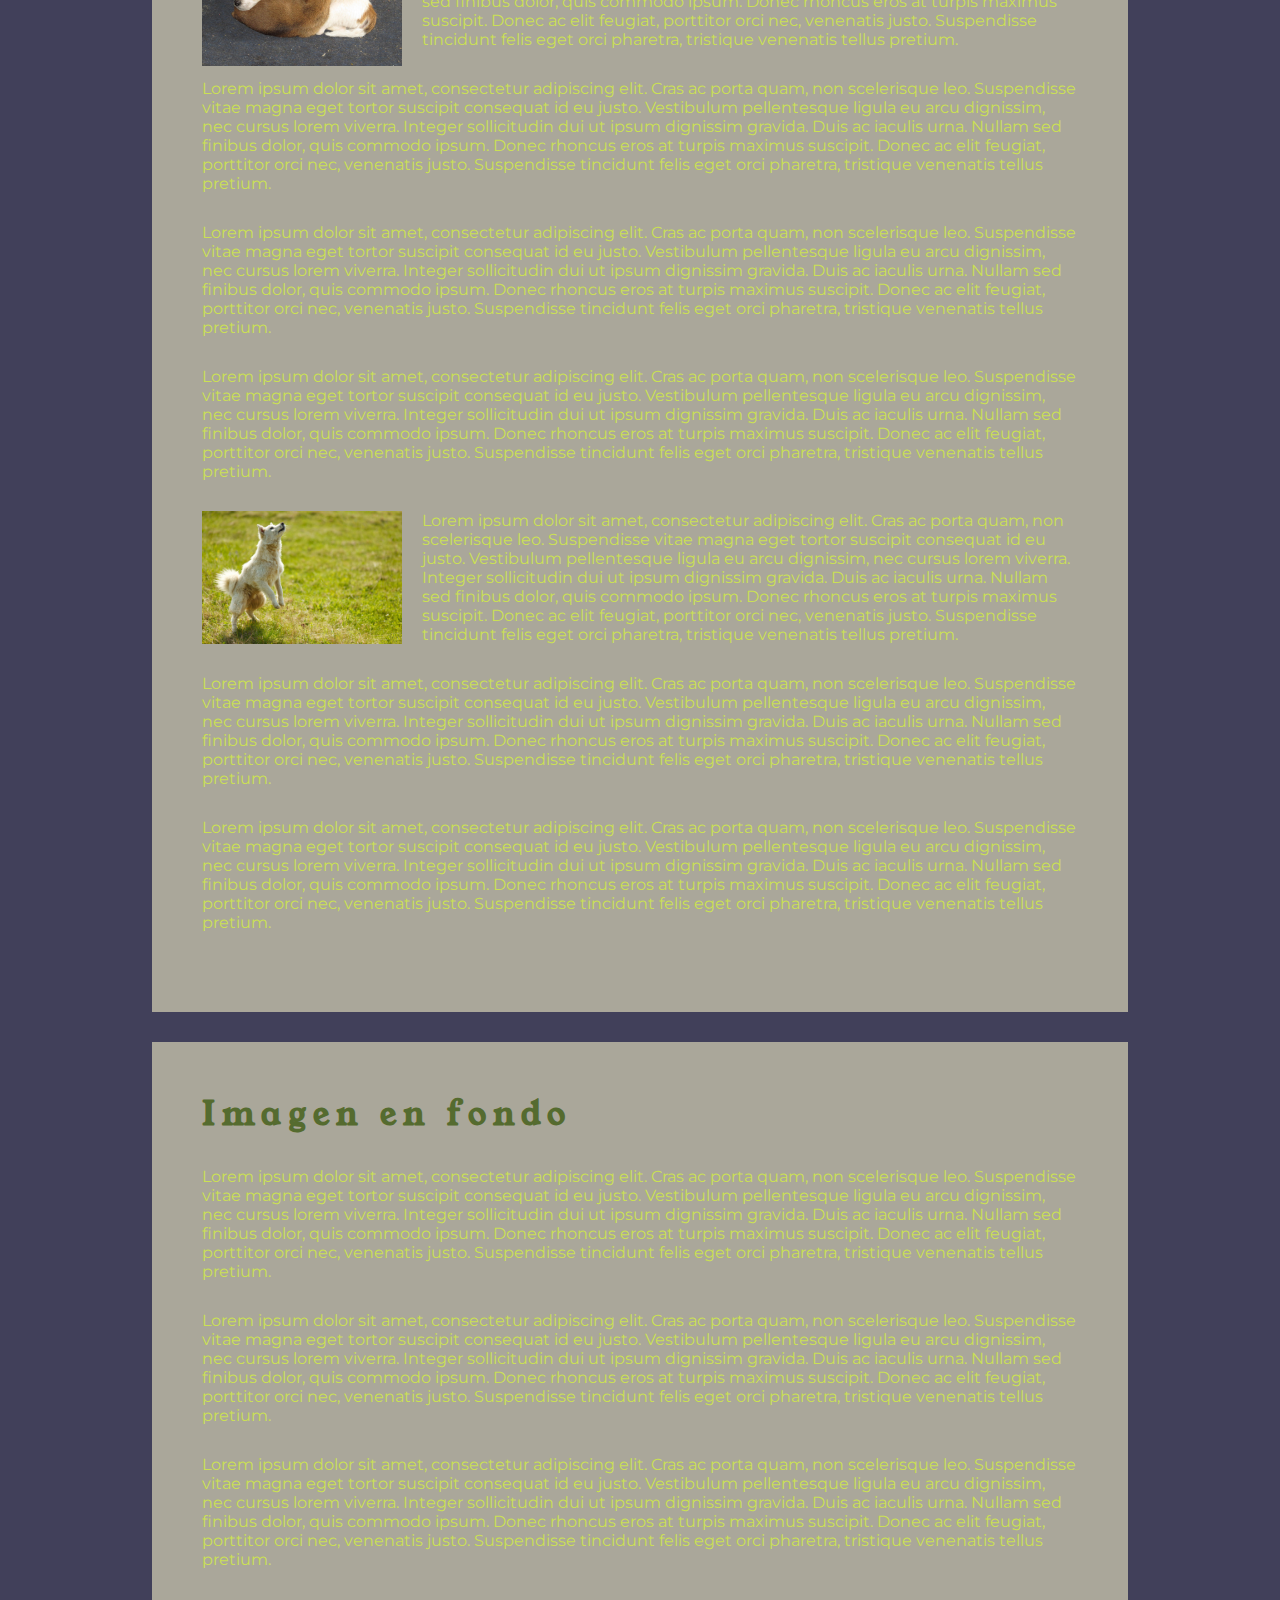
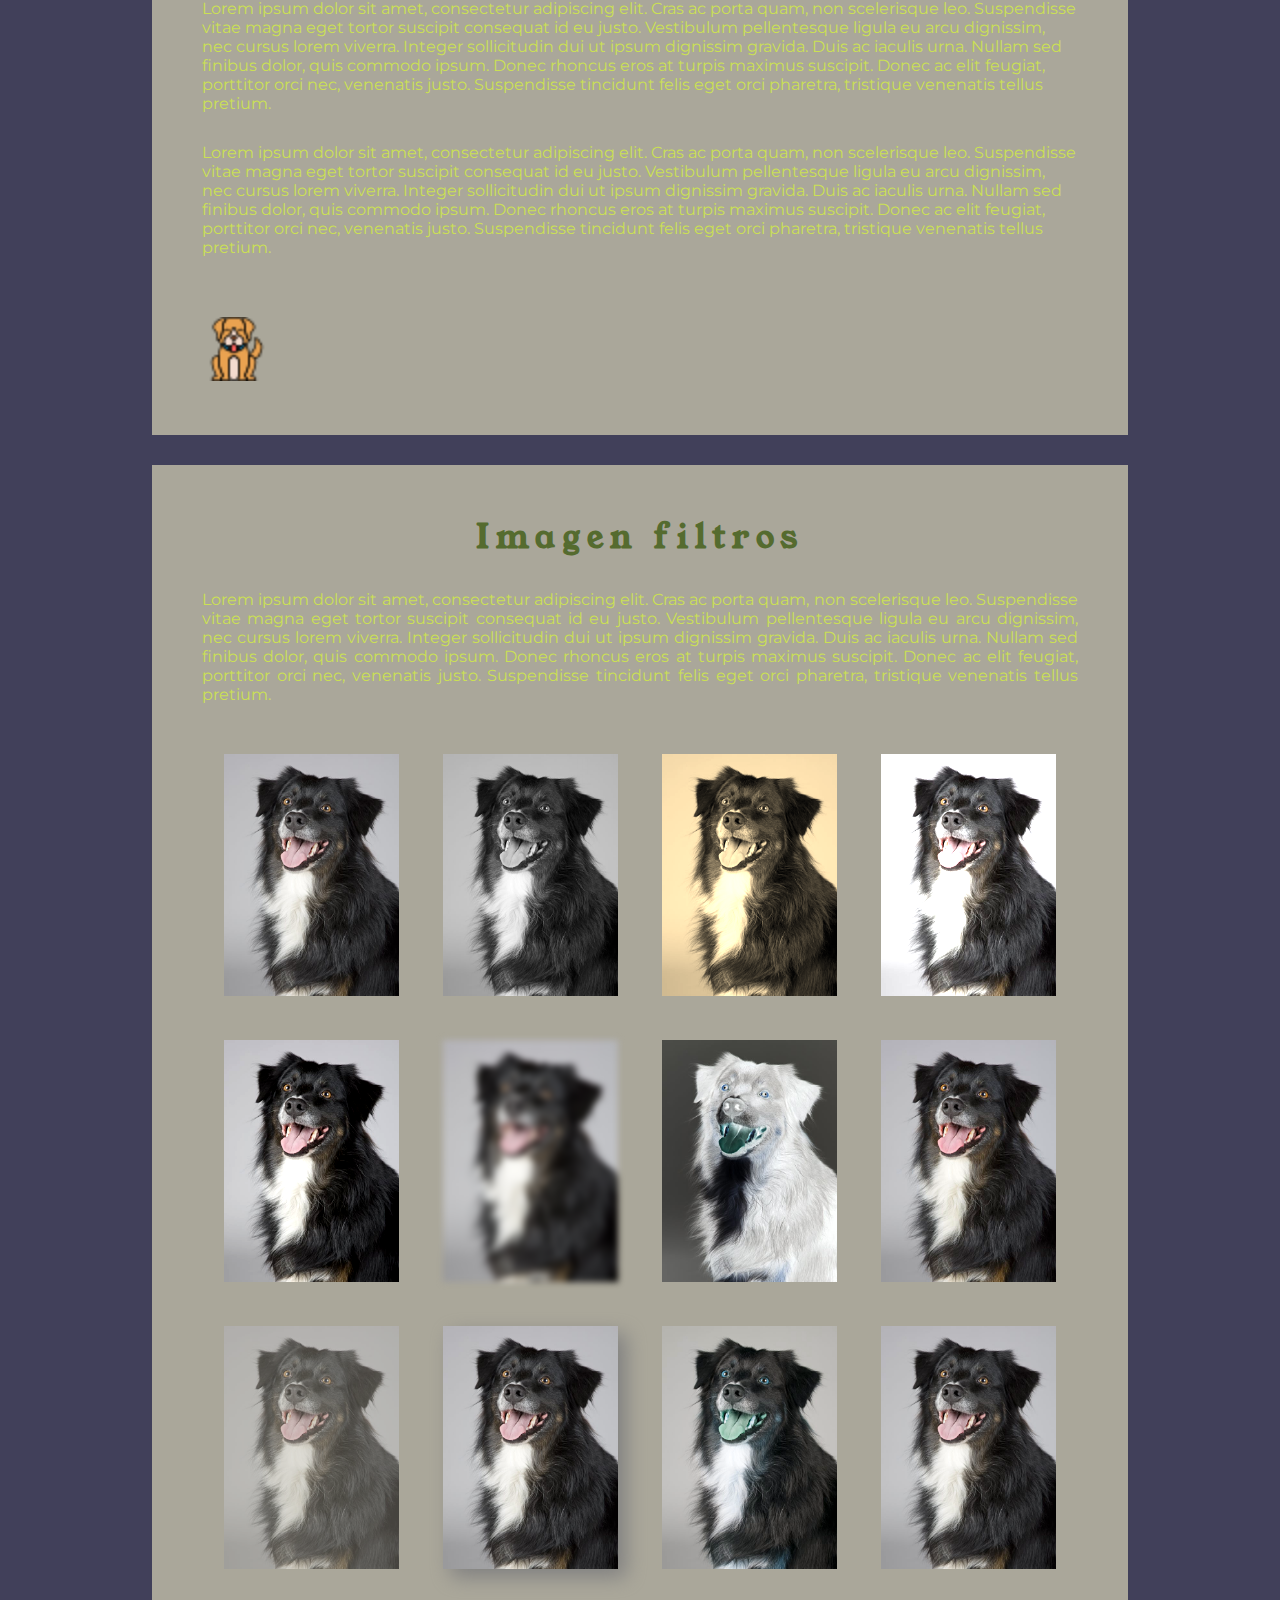
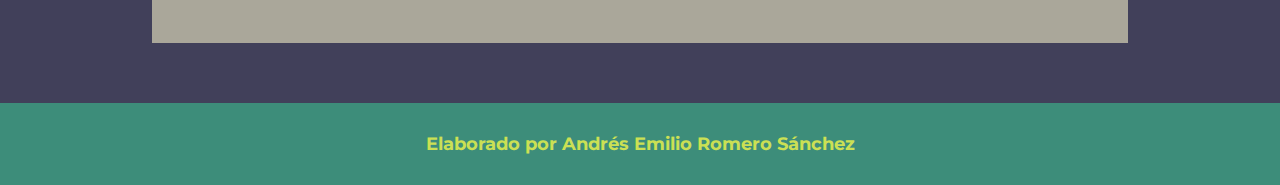
<file: html/Imagenes.html>
<!DOCTYPE html>
<html lang="en">
    <head>
        <meta charset="UTF-8">
        <title>Imagenes</title>
        <link rel="stylesheet" href="../css/style.css" type="text/css">
        <style type="text/css">
            #filtro-gray{
                filter: grayscale(100%);
        }
            #filtro-sepia{
                filter: sepia(100%);
        }
            #filtro-brillo{
                filter: brightness(150%);
        }
            #filtro-contraste{
                filter: contrast(120%);
        }
            #filtro-blur{
                filter: blur(3px);
        }
            #filtro-inverso{
                filter: invert();
        }
            #filtro-saturacion{
                filter: saturate(150%);
        }
            #filtro-opacidad{
                filter: opacity(60%);
        }
            #filtro-sombra{
                filter: drop-shadow(8px 8px 10px gray);
        }
            #filtro-huerotate{
                filter: hue-rotate(160deg);
        }
            #filtros{
                filter: grayscale(100%) drop-shadow(8px 8px 10px gray);
        }
            #enlace-img{
                width: 64px;
                height: auto;
        }
            
            </style>
        <title>Imagenes</title>
    </head>
    <body>
            <header>
                <h1>IMAGENES</h1>
            </header>
            <nav>
                <ul>
                    <li><a href="Formato.html">Formatos</a></li>
                    <li><a href="Listas.html">Listas</a></li>
                    <li><a href="Enlaces.html">Enlaces</a></li>
                    <li><a href="Tablas.html">Tablas</a></li>
                    <li><a href="">Imagenes</a></li>
                    <li><a href="">Audio</a></li>
                    <li><a href="">Video</a></li>
                    <li><a href="">Formularios</a></li>
                </ul>
            </nav>
            <main>
            <section>
            <h2>Imagen</h2>
                    <p>Lorem ipsum dolor sit amet, consectetur adipiscing elit. Cras ac porta quam, non scelerisque leo. Suspendisse vitae magna eget tortor suscipit consequat id eu justo. Vestibulum pellentesque ligula eu arcu dignissim, nec cursus lorem viverra. Integer sollicitudin dui ut ipsum dignissim gravida. Duis ac iaculis urna. Nullam sed finibus dolor, quis commodo ipsum. Donec rhoncus eros at turpis maximus suscipit. Donec ac elit feugiat, porttitor orci nec, venenatis justo. Suspendisse tincidunt felis eget orci pharetra, tristique venenatis tellus pretium.</p>
                    <img src="../images/dog-1519374_960_720.jpg" alt="Perro" type="imagen/jpg">
                </section>
                
                <section>
                <h2>Imagen</h2>
                    <p>Lorem ipsum dolor sit amet, consectetur adipiscing elit. Cras ac porta quam, non scelerisque leo. Suspendisse vitae magna eget tortor suscipit consequat id eu justo. Vestibulum pellentesque ligula eu arcu dignissim, nec cursus lorem viverra. Integer sollicitudin dui ut ipsum dignissim gravida. Duis ac iaculis urna. Nullam sed finibus dolor, quis commodo ipsum. Donec rhoncus eros at turpis maximus suscipit. Donec ac elit feugiat, porttitor orci nec, venenatis justo. Suspendisse tincidunt felis eget orci pharetra, tristique venenatis tellus pretium.</p>
                    <img id="img_gif" src="../images/giphy.gif" type="imagen/gif">
                </section>
                
                <section>
                <h2>Imagen</h2>
                    <p><img class="img_flotante" src="../images/dog-2448356_1280.jpg" alt="Perros">Lorem ipsum dolor sit amet, consectetur adipiscing elit. Cras ac porta quam, non scelerisque leo. Suspendisse vitae magna eget tortor suscipit consequat id eu justo. Vestibulum pellentesque ligula eu arcu dignissim, nec cursus lorem viverra. Integer sollicitudin dui ut ipsum dignissim gravida. Duis ac iaculis urna. Nullam sed finibus dolor, quis commodo ipsum. Donec rhoncus eros at turpis maximus suscipit. Donec ac elit feugiat, porttitor orci nec, venenatis justo. Suspendisse tincidunt felis eget orci pharetra, tristique venenatis tellus pretium.</p>
                    <p>Lorem ipsum dolor sit amet, consectetur adipiscing elit. Cras ac porta quam, non scelerisque leo. Suspendisse vitae magna eget tortor suscipit consequat id eu justo. Vestibulum pellentesque ligula eu arcu dignissim, nec cursus lorem viverra. Integer sollicitudin dui ut ipsum dignissim gravida. Duis ac iaculis urna. Nullam sed finibus dolor, quis commodo ipsum. Donec rhoncus eros at turpis maximus suscipit. Donec ac elit feugiat, porttitor orci nec, venenatis justo. Suspendisse tincidunt felis eget orci pharetra, tristique venenatis tellus pretium.</p>
                    <p>Lorem ipsum dolor sit amet, consectetur adipiscing elit. Cras ac porta quam, non scelerisque leo. Suspendisse vitae magna eget tortor suscipit consequat id eu justo. Vestibulum pellentesque ligula eu arcu dignissim, nec cursus lorem viverra. Integer sollicitudin dui ut ipsum dignissim gravida. Duis ac iaculis urna. Nullam sed finibus dolor, quis commodo ipsum. Donec rhoncus eros at turpis maximus suscipit. Donec ac elit feugiat, porttitor orci nec, venenatis justo. Suspendisse tincidunt felis eget orci pharetra, tristique venenatis tellus pretium.</p>
                    <p>Lorem ipsum dolor sit amet, consectetur adipiscing elit. Cras ac porta quam, non scelerisque leo. Suspendisse vitae magna eget tortor suscipit consequat id eu justo. Vestibulum pellentesque ligula eu arcu dignissim, nec cursus lorem viverra. Integer sollicitudin dui ut ipsum dignissim gravida. Duis ac iaculis urna. Nullam sed finibus dolor, quis commodo ipsum. Donec rhoncus eros at turpis maximus suscipit. Donec ac elit feugiat, porttitor orci nec, venenatis justo. Suspendisse tincidunt felis eget orci pharetra, tristique venenatis tellus pretium.</p>
                    <p><img class="img_flotante" src="../images/dog-5213090_960_720.jpg" alt="Perros">Lorem ipsum dolor sit amet, consectetur adipiscing elit. Cras ac porta quam, non scelerisque leo. Suspendisse vitae magna eget tortor suscipit consequat id eu justo. Vestibulum pellentesque ligula eu arcu dignissim, nec cursus lorem viverra. Integer sollicitudin dui ut ipsum dignissim gravida. Duis ac iaculis urna. Nullam sed finibus dolor, quis commodo ipsum. Donec rhoncus eros at turpis maximus suscipit. Donec ac elit feugiat, porttitor orci nec, venenatis justo. Suspendisse tincidunt felis eget orci pharetra, tristique venenatis tellus pretium.</p>
                    <p>Lorem ipsum dolor sit amet, consectetur adipiscing elit. Cras ac porta quam, non scelerisque leo. Suspendisse vitae magna eget tortor suscipit consequat id eu justo. Vestibulum pellentesque ligula eu arcu dignissim, nec cursus lorem viverra. Integer sollicitudin dui ut ipsum dignissim gravida. Duis ac iaculis urna. Nullam sed finibus dolor, quis commodo ipsum. Donec rhoncus eros at turpis maximus suscipit. Donec ac elit feugiat, porttitor orci nec, venenatis justo. Suspendisse tincidunt felis eget orci pharetra, tristique venenatis tellus pretium.</p>
                    <p>Lorem ipsum dolor sit amet, consectetur adipiscing elit. Cras ac porta quam, non scelerisque leo. Suspendisse vitae magna eget tortor suscipit consequat id eu justo. Vestibulum pellentesque ligula eu arcu dignissim, nec cursus lorem viverra. Integer sollicitudin dui ut ipsum dignissim gravida. Duis ac iaculis urna. Nullam sed finibus dolor, quis commodo ipsum. Donec rhoncus eros at turpis maximus suscipit. Donec ac elit feugiat, porttitor orci nec, venenatis justo. Suspendisse tincidunt felis eget orci pharetra, tristique venenatis tellus pretium.</p>
                </section>
                
                <section class="fondo_box">
                <h2>Imagen en fondo</h2>
                    <p>Lorem ipsum dolor sit amet, consectetur adipiscing elit. Cras ac porta quam, non scelerisque leo. Suspendisse vitae magna eget tortor suscipit consequat id eu justo. Vestibulum pellentesque ligula eu arcu dignissim, nec cursus lorem viverra. Integer sollicitudin dui ut ipsum dignissim gravida. Duis ac iaculis urna. Nullam sed finibus dolor, quis commodo ipsum. Donec rhoncus eros at turpis maximus suscipit. Donec ac elit feugiat, porttitor orci nec, venenatis justo. Suspendisse tincidunt felis eget orci pharetra, tristique venenatis tellus pretium.</p>
                    <p>Lorem ipsum dolor sit amet, consectetur adipiscing elit. Cras ac porta quam, non scelerisque leo. Suspendisse vitae magna eget tortor suscipit consequat id eu justo. Vestibulum pellentesque ligula eu arcu dignissim, nec cursus lorem viverra. Integer sollicitudin dui ut ipsum dignissim gravida. Duis ac iaculis urna. Nullam sed finibus dolor, quis commodo ipsum. Donec rhoncus eros at turpis maximus suscipit. Donec ac elit feugiat, porttitor orci nec, venenatis justo. Suspendisse tincidunt felis eget orci pharetra, tristique venenatis tellus pretium.</p>
                    <p>Lorem ipsum dolor sit amet, consectetur adipiscing elit. Cras ac porta quam, non scelerisque leo. Suspendisse vitae magna eget tortor suscipit consequat id eu justo. Vestibulum pellentesque ligula eu arcu dignissim, nec cursus lorem viverra. Integer sollicitudin dui ut ipsum dignissim gravida. Duis ac iaculis urna. Nullam sed finibus dolor, quis commodo ipsum. Donec rhoncus eros at turpis maximus suscipit. Donec ac elit feugiat, porttitor orci nec, venenatis justo. Suspendisse tincidunt felis eget orci pharetra, tristique venenatis tellus pretium.</p>
                    <p>Lorem ipsum dolor sit amet, consectetur adipiscing elit. Cras ac porta quam, non scelerisque leo. Suspendisse vitae magna eget tortor suscipit consequat id eu justo. Vestibulum pellentesque ligula eu arcu dignissim, nec cursus lorem viverra. Integer sollicitudin dui ut ipsum dignissim gravida. Duis ac iaculis urna. Nullam sed finibus dolor, quis commodo ipsum. Donec rhoncus eros at turpis maximus suscipit. Donec ac elit feugiat, porttitor orci nec, venenatis justo. Suspendisse tincidunt felis eget orci pharetra, tristique venenatis tellus pretium.</p>
                    <p>Lorem ipsum dolor sit amet, consectetur adipiscing elit. Cras ac porta quam, non scelerisque leo. Suspendisse vitae magna eget tortor suscipit consequat id eu justo. Vestibulum pellentesque ligula eu arcu dignissim, nec cursus lorem viverra. Integer sollicitudin dui ut ipsum dignissim gravida. Duis ac iaculis urna. Nullam sed finibus dolor, quis commodo ipsum. Donec rhoncus eros at turpis maximus suscipit. Donec ac elit feugiat, porttitor orci nec, venenatis justo. Suspendisse tincidunt felis eget orci pharetra, tristique venenatis tellus pretium.</p>
                    <a href="https://www.greenpeace.org" target="_blank"><img id="enlace-img" src="images2/perro.png"></a>
                </section>
                
                <section class="img_filter">
                <h2>Imagen filtros</h2>
                    <p>Lorem ipsum dolor sit amet, consectetur adipiscing elit. Cras ac porta quam, non scelerisque leo. Suspendisse vitae magna eget tortor suscipit consequat id eu justo. Vestibulum pellentesque ligula eu arcu dignissim, nec cursus lorem viverra. Integer sollicitudin dui ut ipsum dignissim gravida. Duis ac iaculis urna. Nullam sed finibus dolor, quis commodo ipsum. Donec rhoncus eros at turpis maximus suscipit. Donec ac elit feugiat, porttitor orci nec, venenatis justo. Suspendisse tincidunt felis eget orci pharetra, tristique venenatis tellus pretium.</p>
                    <img src="../images/pexels-photo-220938.jpeg" alt="Perro" type="imagen/jpg">
                    <img id="filtro-gray" src="../images/pexels-photo-220938.jpeg" alt="Perro" type="imagen/jpg">
                    <img id="filtro-sepia" src="../images/pexels-photo-220938.jpeg" alt="Perro" type="imagen/jpg">
                    <img id="filtro-brillo" src="../images/pexels-photo-220938.jpeg" alt="Perro" type="imagen/jpg">
                    <img id="filtro-contraste" src="../images/pexels-photo-220938.jpeg" alt="Perro" type="imagen/jpg">
                    <img id="filtro-blur" src="../images/pexels-photo-220938.jpeg" alt="Perro" type="imagen/jpg">
                    <img id="filtro-inverso" src="../images/pexels-photo-220938.jpeg" alt="Perro" type="imagen/jpg">
                    <img id="filtro-saturacion" src="../images/pexels-photo-220938.jpeg" alt="Perro" type="imagen/jpg">
                    <img id="filtro-opacidad" src="../images/pexels-photo-220938.jpeg" alt="Perro" type="imagen/jpg">
                    <img id="filtro-sombra" src="../images/pexels-photo-220938.jpeg" alt="Perro" type="imagen/jpg">
                    <img id="filtro-huerotate" src="../images/pexels-photo-220938.jpeg" alt="Perro" type="imagen/jpg">
                    <img src="../images/pexels-photo-220938.jpeg" alt="Perro" type="imagen/jpg">
                </section>    
            </main>
            <footer>
                <h6>Elaborado por Andrés Emilio Romero Sánchez</h6>
            </footer>
    </body>
</html>
</file>
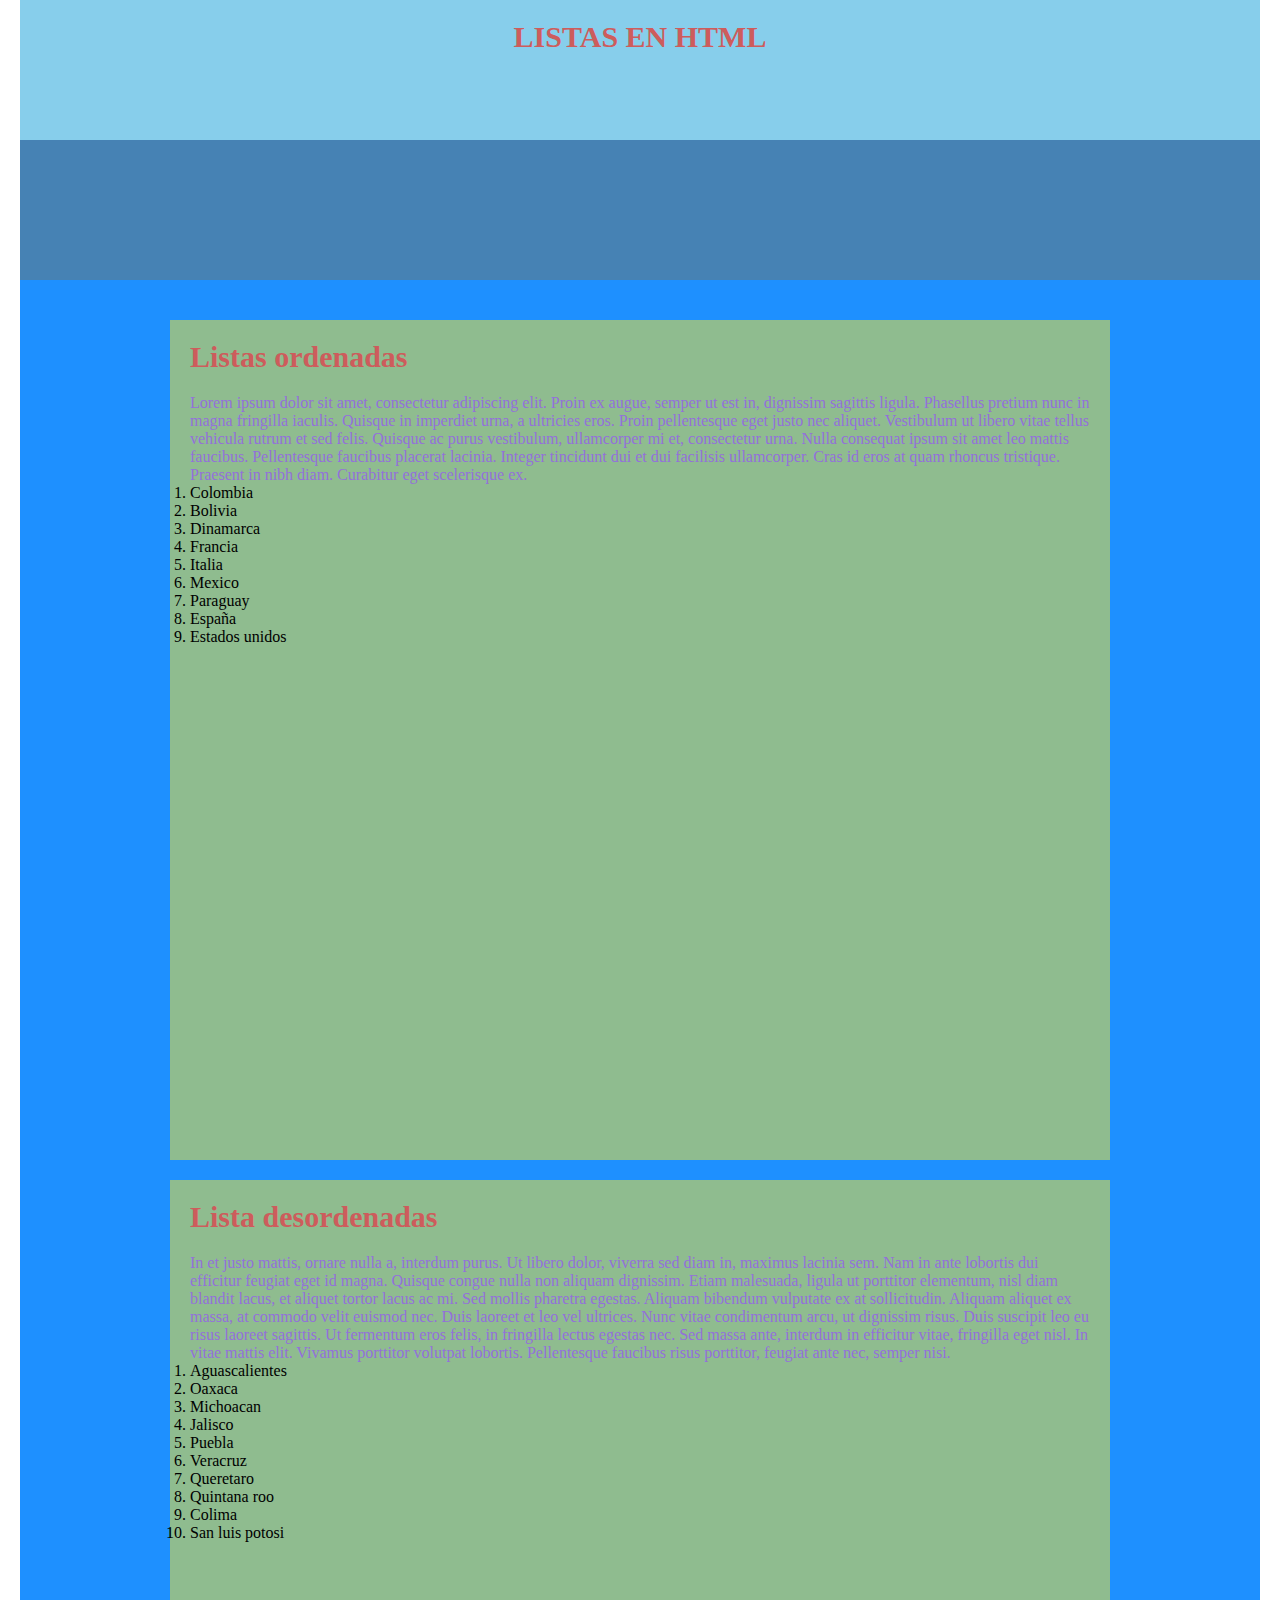
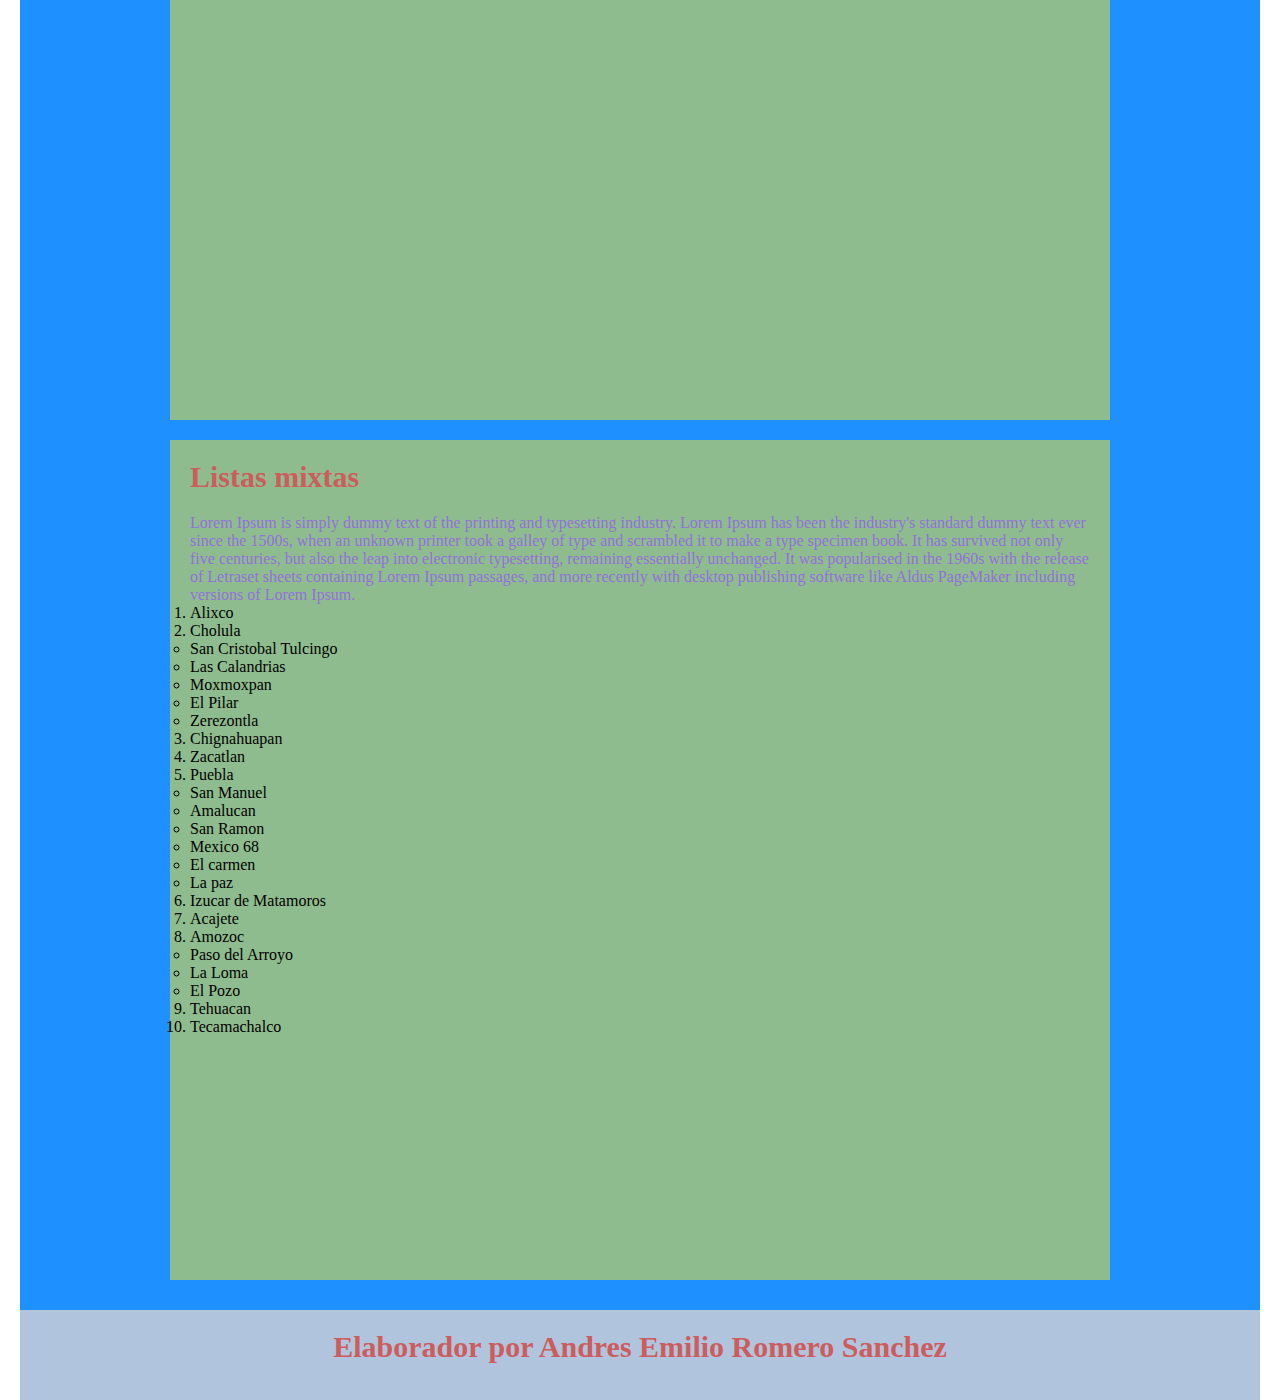
<file: html/Listas.html>
<!--
    Facultad de arquitectura
    Colegio de Diseño Grafico
    Diseño de interfaces graficas de usuario
    Andres Emilio Romero Sanchez
-->
<html>
    <head>
        <title>Listas en html</title>
        <style type="text/css">
            *{
                padding: 0;
                margin: 0;
            }
            header{
               width: 1200px;
               height: 100px;
               background-color: skyblue;
               color: yellowgreen;
               padding: 20px;
            }
            nav{
               width: 1200px;
               height: 100px;
               background-color: steelblue;
               padding: 20px;
            }
            main{
               width: 1200px;
               height: 2590px;
               background-color: dodgerblue;
               padding: 20px;
            }
            footer{
               width: 1200px;
               height: 50px;
               background-color: lightsteelblue;
               padding: 20px;
            }
            header,nav,main,footer{
                margin-left: auto;
            margin-right: auto;
            }
            section{
               width: 900px;
               height: 800px;
               background-color: darkseagreen;
               margin-top: 20px;
               margin-bottom: 20px;
               padding: 20px;
               margin-left: auto;
               margin-right: auto;
                }
            header h1, footer h1{
                text-align: center;
            }
            h1,h2,h3{
                margin-bottom: 20px;
                color: indianred;
                font-size: 30px;
            }
            p{
                color: mediumpurple;
            }
        </style>
    </head>
    <body>
        <header>
            <h1>LISTAS EN HTML</h1>
        </header>
        <nav>
        
        </nav>
        <main>
            <section>
                <h2>Listas ordenadas</h2>
                <p>Lorem ipsum dolor sit amet, consectetur adipiscing elit. Proin ex augue, semper ut est in, dignissim sagittis ligula. Phasellus pretium nunc in magna fringilla iaculis. Quisque in imperdiet urna, a ultricies eros. Proin pellentesque eget justo nec aliquet. Vestibulum ut libero vitae tellus vehicula rutrum et sed felis. Quisque ac purus vestibulum, ullamcorper mi et, consectetur urna. Nulla consequat ipsum sit amet leo mattis faucibus. Pellentesque faucibus placerat lacinia. Integer tincidunt dui et dui facilisis ullamcorper. Cras id eros at quam rhoncus tristique. Praesent in nibh diam. Curabitur eget scelerisque ex.</p>
            <ol>
                <li>Colombia</li>
                <li>Bolivia</li>
                <li>Dinamarca</li>
                <li>Francia</li>
                <li>Italia</li>
                <Li>Mexico</Li>
                <li>Paraguay</li>
                <li>España</li>
                <li>Estados unidos</li>
            </ol>
            </section>
            <section>
                <h2>Lista desordenadas</h2>
                <p>In et justo mattis, ornare nulla a, interdum purus. Ut libero dolor, viverra sed diam in, maximus lacinia sem. Nam in ante lobortis dui efficitur feugiat eget id magna. Quisque congue nulla non aliquam dignissim. Etiam malesuada, ligula ut porttitor elementum, nisl diam blandit lacus, et aliquet tortor lacus ac mi. Sed mollis pharetra egestas. Aliquam bibendum vulputate ex at sollicitudin. Aliquam aliquet ex massa, at commodo velit euismod nec. Duis laoreet et leo vel ultrices. Nunc vitae condimentum arcu, ut dignissim risus. Duis suscipit leo eu risus laoreet sagittis. Ut fermentum eros felis, in fringilla lectus egestas nec. Sed massa ante, interdum in efficitur vitae, fringilla eget nisl. In vitae mattis elit. Vivamus porttitor volutpat lobortis. Pellentesque faucibus risus porttitor, feugiat ante nec, semper nisi.</p>
            <ol>
                <li>Aguascalientes</li>
                <Li>Oaxaca</Li>
                <li>Michoacan</li>
                <li>Jalisco</li>
                <li>Puebla</li>
                <li>Veracruz</li>
                <li>Queretaro</li>
                <li>Quintana roo</li>
                <li>Colima</li>
                <li>San luis potosi</li>
            </ol>
            </section>
            <section>
                <h2>Listas mixtas</h2>
                <p>Lorem Ipsum is simply dummy text of the printing and typesetting industry. Lorem Ipsum has been the industry's standard dummy text ever since the 1500s, when an unknown printer took a galley of type and scrambled it to make a type specimen book. It has survived not only five centuries, but also the leap into electronic typesetting, remaining essentially unchanged. It was popularised in the 1960s with the release of Letraset sheets containing Lorem Ipsum passages, and more recently with desktop publishing software like Aldus PageMaker including versions of Lorem Ipsum.</p>
            <ol>
                <li>Alixco</li>
                <li>Cholula</li>
                    <ul>
                        <li>San Cristobal Tulcingo</li>
                        <li>Las Calandrias</li>
                        <li>Moxmoxpan</li>
                        <li>El Pilar</li>
                        <li>Zerezontla</li>
                    </ul>
                <li>Chignahuapan</li>
                <Li>Zacatlan</Li>
                <li>Puebla</li>
                    <ul>
                        <li>San Manuel</li>
                        <li>Amalucan</li>
                        <li>San Ramon</li>
                        <Li>Mexico 68</Li>
                        <li>El carmen</li>
                        <Li>La paz</Li>
                    </ul>
                <Li>Izucar de Matamoros</Li>
                <Li>Acajete</Li>
                <Li>Amozoc</Li>
                    <ul>
                        <li>Paso del Arroyo</li>
                        <li>La Loma</li>
                        <li>El Pozo</li>
                    </ul>
                <li>Tehuacan</li>
                <li>Tecamachalco</li>
            </ol>    
            </section>
        
        </main>
        <footer> 
            <h1>Elaborador por Andres Emilio Romero Sanchez</h1>
        </footer>
    </body>
</html>
</file>
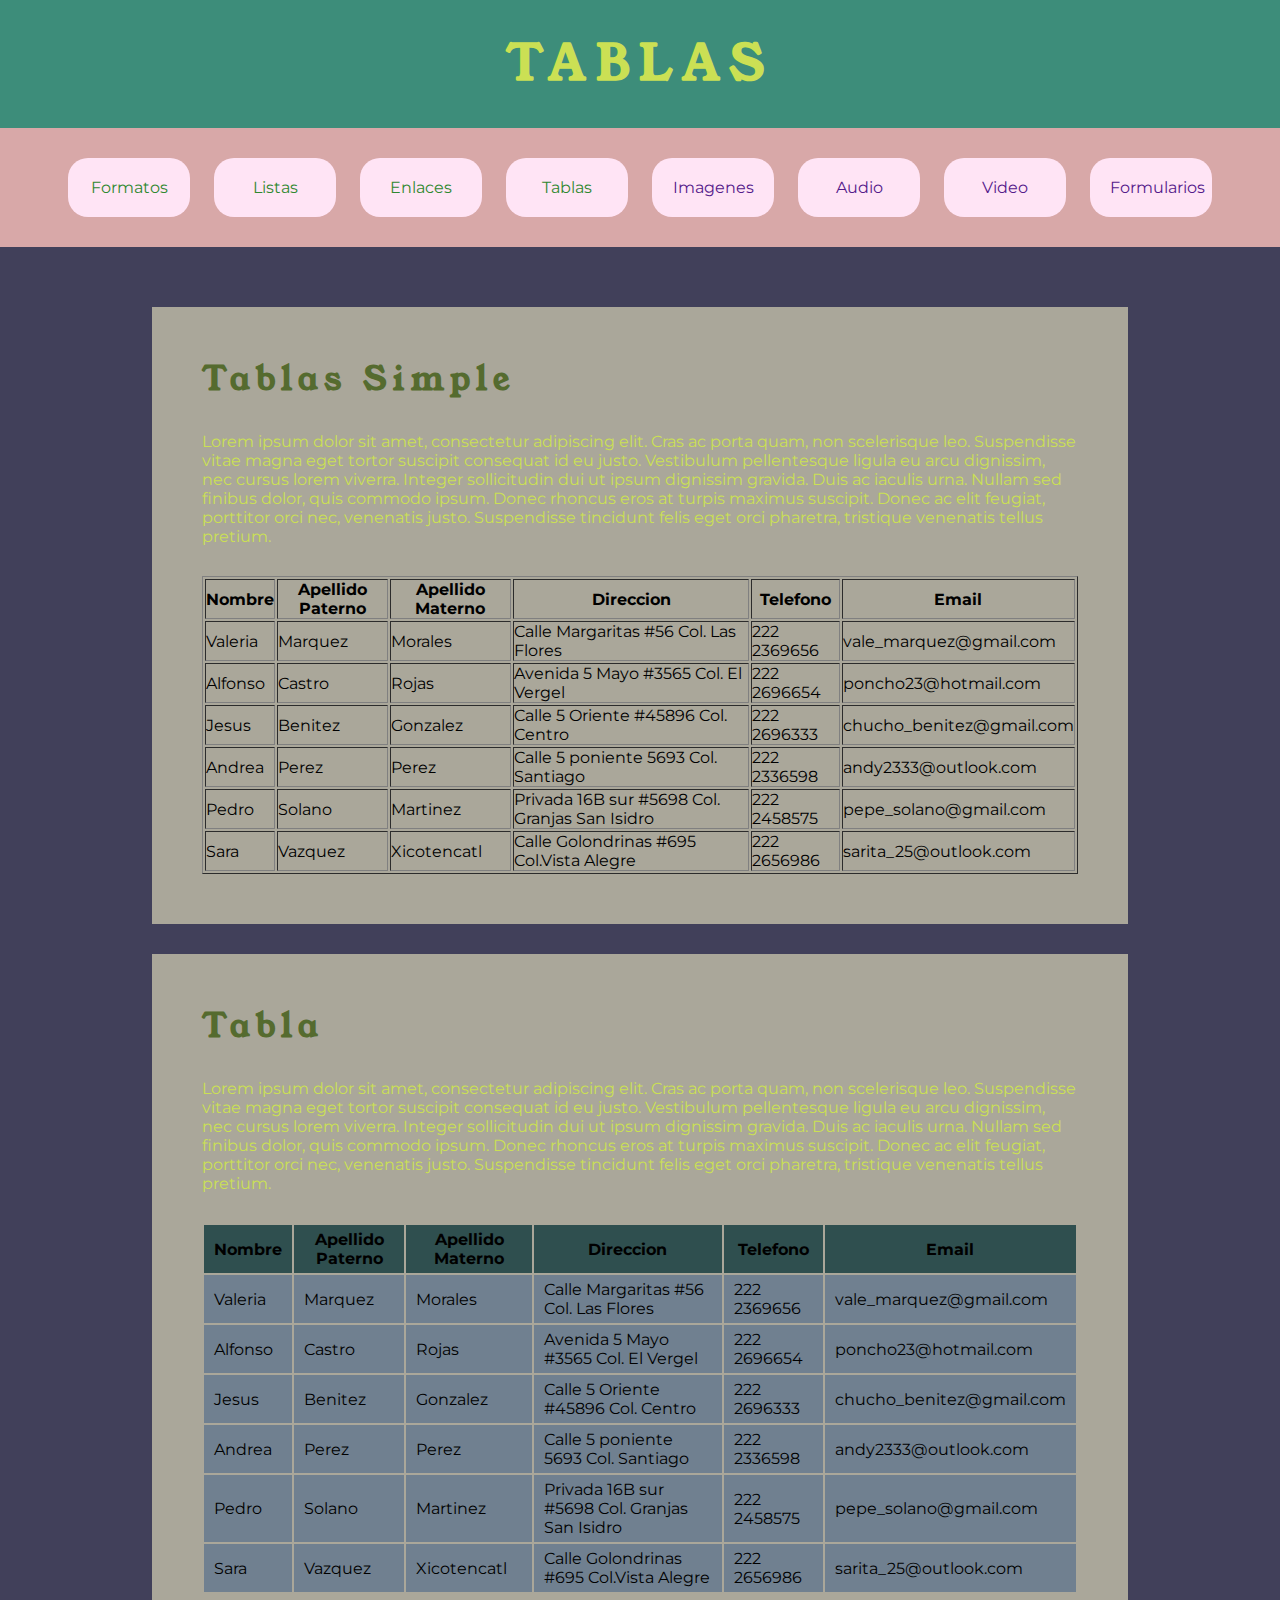
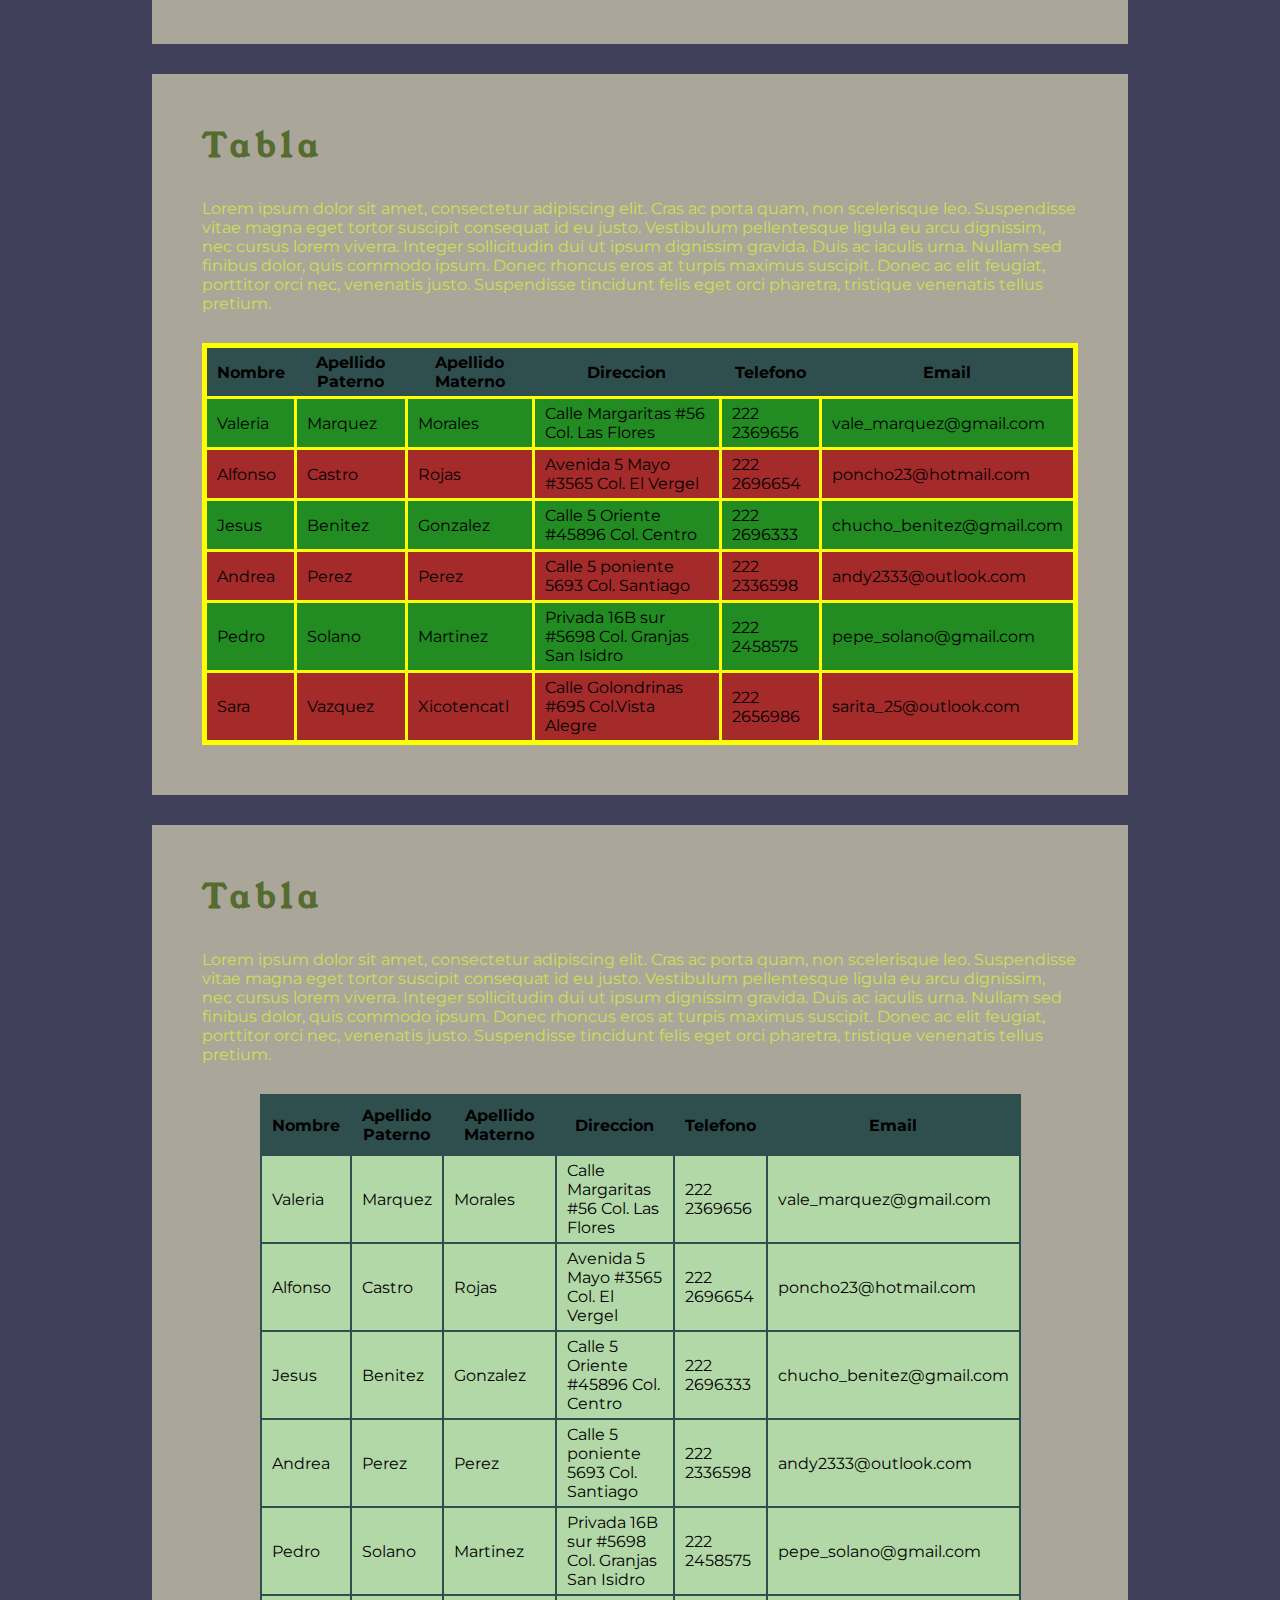
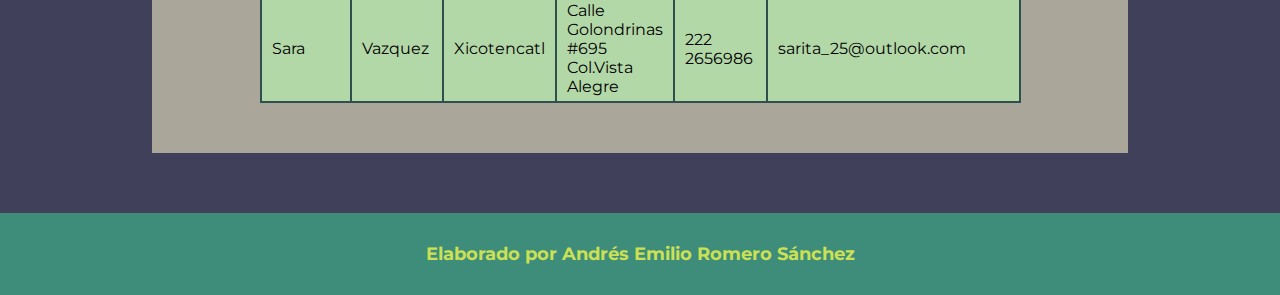
<file: html/Tablas.html>
<html>
    <head>
        <title>Tablas en html</title>
        <link rel=stylesheet href="../css/style.css" type="text/css">
    </head>
    <body>
            <header>
                <h1>TABLAS</h1>
            </header>
            <nav>
                <ul>
                    <Li><a href="Formato.html">Formatos</a></Li>
                    <Li><a href="Listas.html">Listas</a></Li>
                    <Li><a href="Enlaces.html">Enlaces</a></Li>
                    <Li><a href="Tablas.html">Tablas</a></Li>
                    <Li><a href="">Imagenes</a></Li>
                    <Li><a href="">Audio</a></Li>
                    <Li><a href="">Video</a></Li>
                    <Li><a href="">Formularios</a></Li>
                </ul>
            </nav>
            <main>
                <section>
                <h2>Tablas Simple</h2>
                    <p>Lorem ipsum dolor sit amet, consectetur adipiscing elit. Cras ac porta quam, non scelerisque leo. Suspendisse vitae magna eget tortor suscipit consequat id eu justo. Vestibulum pellentesque ligula eu arcu dignissim, nec cursus lorem viverra. Integer sollicitudin dui ut ipsum dignissim gravida. Duis ac iaculis urna. Nullam sed finibus dolor, quis commodo ipsum. Donec rhoncus eros at turpis maximus suscipit. Donec ac elit feugiat, porttitor orci nec, venenatis justo. Suspendisse tincidunt felis eget orci pharetra, tristique venenatis tellus pretium.</p>
                    <table border=1>
                        <thead>
                            <tr>
                                <th>Nombre</th>
                                <th>Apellido Paterno</th>
                                <th>Apellido Materno</th>
                                <th>Direccion</th>
                                <th>Telefono</th>
                                <th>Email</th>
                            </tr>
                        </thead>        
                        <tbody> 
                            <tr>
                                <td>Valeria</td>
                                <td>Marquez</td>
                                <td>Morales</td>
                                <td>Calle Margaritas #56 Col. Las Flores</td>
                                <td>222 2369656</td>
                                <td>vale_marquez@gmail.com</td>
                            </tr>
                            <tr>
                                <td>Alfonso</td>
                                <td>Castro</td>
                                <td>Rojas</td>
                                <td>Avenida 5 Mayo #3565 Col. El Vergel</td>
                                <td> 222 2696654</td>
                                <td>poncho23@hotmail.com</td>
                            </tr>
                            <tr>
                                <td>Jesus</td>
                                <td>Benitez</td>
                                <td>Gonzalez</td>
                                <td>Calle 5 Oriente #45896 Col. Centro</td>
                                <td>222 2696333</td>
                                <td>chucho_benitez@gmail.com</td>
                            </tr>
                            <tr>
                                <td>Andrea</td>
                                <td>Perez</td>
                                <td>Perez</td>
                                <td>Calle 5 poniente 5693 Col. Santiago</td>
                                <td>222 2336598</td>
                                <td>andy2333@outlook.com</td>
                            </tr>
                            <tr>
                                <td>Pedro</td>
                                <td>Solano</td>
                                <td>Martinez</td>
                                <td>Privada 16B sur #5698 Col. Granjas San Isidro</td>
                                <td>222 2458575</td>
                                <td>pepe_solano@gmail.com</td>
                            </tr>
                            <tr>
                                <td>Sara</td>
                                <td>Vazquez</td>
                                <td>Xicotencatl</td>
                                <td>Calle Golondrinas #695 Col.Vista Alegre</td>
                                <td>222 2656986</td>
                                <td>sarita_25@outlook.com</td>
                            </tr>
                        </tbody>
                        <tfoot></tfoot>
                    </table>
                </section>
                <section>
                <h2>Tabla</h2>
                    <p>Lorem ipsum dolor sit amet, consectetur adipiscing elit. Cras ac porta quam, non scelerisque leo. Suspendisse vitae magna eget tortor suscipit consequat id eu justo. Vestibulum pellentesque ligula eu arcu dignissim, nec cursus lorem viverra. Integer sollicitudin dui ut ipsum dignissim gravida. Duis ac iaculis urna. Nullam sed finibus dolor, quis commodo ipsum. Donec rhoncus eros at turpis maximus suscipit. Donec ac elit feugiat, porttitor orci nec, venenatis justo. Suspendisse tincidunt felis eget orci pharetra, tristique venenatis tellus pretium.</p>
                    <table id="tabla_1">
                        <thead>
                            <tr>
                                <th>Nombre</th>
                                <th>Apellido Paterno</th>
                                <th>Apellido Materno</th>
                                <th>Direccion</th>
                                <th>Telefono</th>
                                <th>Email</th>
                            </tr>
                        </thead>        
                        <tbody> 
                            <tr>
                                <td>Valeria</td>
                                <td>Marquez</td>
                                <td>Morales</td>
                                <td>Calle Margaritas #56 Col. Las Flores</td>
                                <td>222 2369656</td>
                                <td>vale_marquez@gmail.com</td>
                            </tr>
                            <tr>
                                <td>Alfonso</td>
                                <td>Castro</td>
                                <td>Rojas</td>
                                <td>Avenida 5 Mayo #3565 Col. El Vergel</td>
                                <td> 222 2696654</td>
                                <td>poncho23@hotmail.com</td>
                            </tr>
                            <tr>
                                <td>Jesus</td>
                                <td>Benitez</td>
                                <td>Gonzalez</td>
                                <td>Calle 5 Oriente #45896 Col. Centro</td>
                                <td>222 2696333</td>
                                <td>chucho_benitez@gmail.com</td>
                            </tr>
                            <tr>
                                <td>Andrea</td>
                                <td>Perez</td>
                                <td>Perez</td>
                                <td>Calle 5 poniente 5693 Col. Santiago</td>
                                <td>222 2336598</td>
                                <td>andy2333@outlook.com</td>
                            </tr>
                            <tr>
                                <td>Pedro</td>
                                <td>Solano</td>
                                <td>Martinez</td>
                                <td>Privada 16B sur #5698 Col. Granjas San Isidro</td>
                                <td>222 2458575</td>
                                <td>pepe_solano@gmail.com</td>
                            </tr>
                            <tr>
                                <td>Sara</td>
                                <td>Vazquez</td>
                                <td>Xicotencatl</td>
                                <td>Calle Golondrinas #695 Col.Vista Alegre</td>
                                <td>222 2656986</td>
                                <td>sarita_25@outlook.com</td>
                            </tr>
                        </tbody>
                        <tfoot></tfoot>
                    </table>
                </section>
                <section>
                <h2>Tabla</h2>
                    <p>Lorem ipsum dolor sit amet, consectetur adipiscing elit. Cras ac porta quam, non scelerisque leo. Suspendisse vitae magna eget tortor suscipit consequat id eu justo. Vestibulum pellentesque ligula eu arcu dignissim, nec cursus lorem viverra. Integer sollicitudin dui ut ipsum dignissim gravida. Duis ac iaculis urna. Nullam sed finibus dolor, quis commodo ipsum. Donec rhoncus eros at turpis maximus suscipit. Donec ac elit feugiat, porttitor orci nec, venenatis justo. Suspendisse tincidunt felis eget orci pharetra, tristique venenatis tellus pretium.</p>
                    <table id="tabla_2">
                        <thead>
                            <tr>
                                <th>Nombre</th>
                                <th>Apellido Paterno</th>
                                <th>Apellido Materno</th>
                                <th>Direccion</th>
                                <th>Telefono</th>
                                <th>Email</th>
                            </tr>
                        </thead>        
                        <tbody> 
                            <tr>
                                <td>Valeria</td>
                                <td>Marquez</td>
                                <td>Morales</td>
                                <td>Calle Margaritas #56 Col. Las Flores</td>
                                <td>222 2369656</td>
                                <td>vale_marquez@gmail.com</td>
                            </tr>
                            <tr>
                                <td>Alfonso</td>
                                <td>Castro</td>
                                <td>Rojas</td>
                                <td>Avenida 5 Mayo #3565 Col. El Vergel</td>
                                <td> 222 2696654</td>
                                <td>poncho23@hotmail.com</td>
                            </tr>
                            <tr>
                                <td>Jesus</td>
                                <td>Benitez</td>
                                <td>Gonzalez</td>
                                <td>Calle 5 Oriente #45896 Col. Centro</td>
                                <td>222 2696333</td>
                                <td>chucho_benitez@gmail.com</td>
                            </tr>
                            <tr>
                                <td>Andrea</td>
                                <td>Perez</td>
                                <td>Perez</td>
                                <td>Calle 5 poniente 5693 Col. Santiago</td>
                                <td>222 2336598</td>
                                <td>andy2333@outlook.com</td>
                            </tr>
                            <tr>
                                <td>Pedro</td>
                                <td>Solano</td>
                                <td>Martinez</td>
                                <td>Privada 16B sur #5698 Col. Granjas San Isidro</td>
                                <td>222 2458575</td>
                                <td>pepe_solano@gmail.com</td>
                            </tr>
                            <tr>
                                <td>Sara</td>
                                <td>Vazquez</td>
                                <td>Xicotencatl</td>
                                <td>Calle Golondrinas #695 Col.Vista Alegre</td>
                                <td>222 2656986</td>
                                <td>sarita_25@outlook.com</td>
                            </tr>
                        </tbody>
                        <tfoot></tfoot>
                    </table>
                </section>
                <section>
                <h2>Tabla</h2>
                    <p>Lorem ipsum dolor sit amet, consectetur adipiscing elit. Cras ac porta quam, non scelerisque leo. Suspendisse vitae magna eget tortor suscipit consequat id eu justo. Vestibulum pellentesque ligula eu arcu dignissim, nec cursus lorem viverra. Integer sollicitudin dui ut ipsum dignissim gravida. Duis ac iaculis urna. Nullam sed finibus dolor, quis commodo ipsum. Donec rhoncus eros at turpis maximus suscipit. Donec ac elit feugiat, porttitor orci nec, venenatis justo. Suspendisse tincidunt felis eget orci pharetra, tristique venenatis tellus pretium.</p>
                    <table id="tabla_3">
                        <thead>
                            <tr>
                                <th>Nombre</th>
                                <th>Apellido Paterno</th>
                                <th>Apellido Materno</th>
                                <th>Direccion</th>
                                <th>Telefono</th>
                                <th>Email</th>
                            </tr>
                        </thead>        
                        <tbody> 
                            <tr>
                                <td>Valeria</td>
                                <td>Marquez</td>
                                <td>Morales</td>
                                <td>Calle Margaritas #56 Col. Las Flores</td>
                                <td>222 2369656</td>
                                <td>vale_marquez@gmail.com</td>
                            </tr>
                            <tr>
                                <td>Alfonso</td>
                                <td>Castro</td>
                                <td>Rojas</td>
                                <td>Avenida 5 Mayo #3565 Col. El Vergel</td>
                                <td> 222 2696654</td>
                                <td>poncho23@hotmail.com</td>
                            </tr>
                            <tr>
                                <td>Jesus</td>
                                <td>Benitez</td>
                                <td>Gonzalez</td>
                                <td>Calle 5 Oriente #45896 Col. Centro</td>
                                <td>222 2696333</td>
                                <td>chucho_benitez@gmail.com</td>
                            </tr>
                            <tr>
                                <td>Andrea</td>
                                <td>Perez</td>
                                <td>Perez</td>
                                <td>Calle 5 poniente 5693 Col. Santiago</td>
                                <td>222 2336598</td>
                                <td>andy2333@outlook.com</td>
                            </tr>
                            <tr>
                                <td>Pedro</td>
                                <td>Solano</td>
                                <td>Martinez</td>
                                <td>Privada 16B sur #5698 Col. Granjas San Isidro</td>
                                <td>222 2458575</td>
                                <td>pepe_solano@gmail.com</td>
                            </tr>
                            <tr>
                                <td>Sara</td>
                                <td>Vazquez</td>
                                <td>Xicotencatl</td>
                                <td>Calle Golondrinas #695 Col.Vista Alegre</td>
                                <td>222 2656986</td>
                                <td>sarita_25@outlook.com</td>
                            </tr>
                        </tbody>
                        <tfoot></tfoot>
                    </table>
                </section>
            </main>
            <footer>
                <h6>Elaborado por Andrés Emilio Romero Sánchez</h6>
            </footer>
    </body>
</html>
</file>
<file: css/style.css>
@import url('https://fonts.googleapis.com/css2?family=Montserrat:ital,wght@0,100..900;1,100..900&family=Young+Serif&display=swap');
*{
    padding: 0;
    margin:0;
    box-sizing: border-box;
}
header,nav,footer,main{
    width: 100%;
    background-color: #3D8D7A;
    color: #cbe054;
    padding: 30px;
    margin-right: auto;
    margin-left: auto;
    font-family: "Montserrat", sans-serif;
}
header{
    height:auto;
    font-family: "Young Serif", serif;
    letter-spacing: 10px;
}
nav{
    height: auto;
    background-color: #d8a8a8;
}
nav ul{
    text-align: center;
}
nav ul li{
    width: 10%;
    min-width: 120px;
    list-style-type: none;
    background-color: #ffe4f5;
    color: #909019;
    display: inline-block;
    margin-left: 10px;
    margin-right: 10px;
    padding: 20px;
    text-align: center;
    border-radius: 20px;
}
nav ul li a:link, nav ul li:visited{
    color: #2f8830;
    text-decoration: none;
}
nav ul li a:hover{
    color: beige;
}
nav ul li:hover{
    background-color: darkslategrey;
    width: 95px;
    font-size: 18px;
}
main{
    height: auto;
    background-color: #41405a;
}
footer{
    height: auto;
}
section{
    width: 80%;
    height: auto;
    background-color: #aaa79a;
    padding: 30px;
    margin-top: 30px;
    margin-bottom: 30px;
    margin-left: auto;
    margin-right: auto;
    overflow-x: auto;
}
section h2{
    margin-bottom: 30px;
    font-family: "Young Serif", serif;
    font-size: 32px;
    color: darkolivegreen;
    letter-spacing: 7px;
}
h2, p{
    margin-bottom: 30px;
}
h2{
    color: darkslategrey;
}
table_1{
    width: 80%;
    margin-left: auto;
    margin-right: auto;
}
#tabla_1 th, #tabla_1 td, #tabla_2 th, #tabla_2 td, #tabla_3 th, #tabla_3 td{
    padding-left: 10px;
    padding-right: 10px;
    padding-bottom: 5px;
    padding-top: 5px;
}
#tabla_1 th, #tabla_2 th, #tabla_3 th{
    background-color: darkslategray;
}
#tabla_1 td{
    background-color: slategray;
}
#tabla_2{
    width: 100%;
    /*border-style: solid;
    border-color: yellow;
    border: 5px;*/
    border: 5px solid yellow;
    border-spacing: 10px;
    border-collapse: collapse;
}
tabla_2 th, #tabla_2 td{
    border: 3px solid yellow;
}
#tabla_2 tbody tr:nth-child(even){
    background-color: brown;
}
#tabla_2 tbody tr:nth-child(odd){
    background-color: forestgreen;
}
#tabla_3{
    width: 80%;
    margin-left: auto;
    margin-right: auto;
    background-color: #B3D8A8;
    border-collapse: collapse;
}
#tabla_3 th{
    height: 60px;
}
#tabla_3 td{
    height: 50px;
    padding-left: 10px;
}
#tabla_3 th, #tabla_3 td{
    border: 2px solid darkslategray;
}
#tabla_3 tr:hover{
    background-color: yellow;
    color: darkslategray;
}
h1, h6{
    text-align: center;
    font-size: 48px;
}
h6{
    font-size: 18px;
}
img{
    width: 200px;
    margin-top: 30px;
}
main section{
    margin-left: auto;
    margin-right: auto;
    padding: 50px;
}
#img_gif{
    width: 50;
    height: auto;
    margin-left: auto;
    margin-right: auto;
    display: block;
}
p{
    margin-top: 20px;
}
.img_flotante{
    width: 50;
    float: left;
    margin-top: 0;
    margin-right: 20px;
}
.alineacion{
    float: right;
    margin: 0;
}
#fondo_box{
    background-image: url("../images/images-2448359_1280.jpg");
    background-repeat: no-repeat;
    background-size: cover;
    color: yellow;
}
.img_filter{
    text-align: center;
}
.img_filter p,img_filter h2{
    text-align: justify;
}
.img_filter img{
    width: 20%;
    margin: 20px;
}

form{
    width: 50%;
    height: auto;
    padding: 50px;
    background-color: darkgoldenrod;
    margin-left: auto;
    margin-right: auto;
    border-radius: 30px;
}
Label{
    color: bisque;
    font-weight: bold;
    font-size: 18px;
}
input,textarea,select{
    width: 100%;
    margin-top: 10px;
    margin-bottom: 20px;
    padding: 20px;
    background-color: aquamarine;
    color: rosybrown;
    font-weight: bold;
    font-size: 18px;
}
textarea{
    padding: 20px;
}
input[type=submit]{
    width: 20%;
    padding: 10px;
    background-color: aquamarine;
    font-weight: bold;
    color: darkgrey;
    border-radius: 10px;
    margin-left: auto;
    margin-right: auto;
    margin-top: 30px;
    display: block;
}
input[type=text]:focus, input[type=password]:focus, input[type=email]:focus, textarea:focus, select:focus{
    background-color: aquamarine;
    color: red;
}
input[type=radio], input[type=checkbox]{
    width: 9%;
}
</file>
